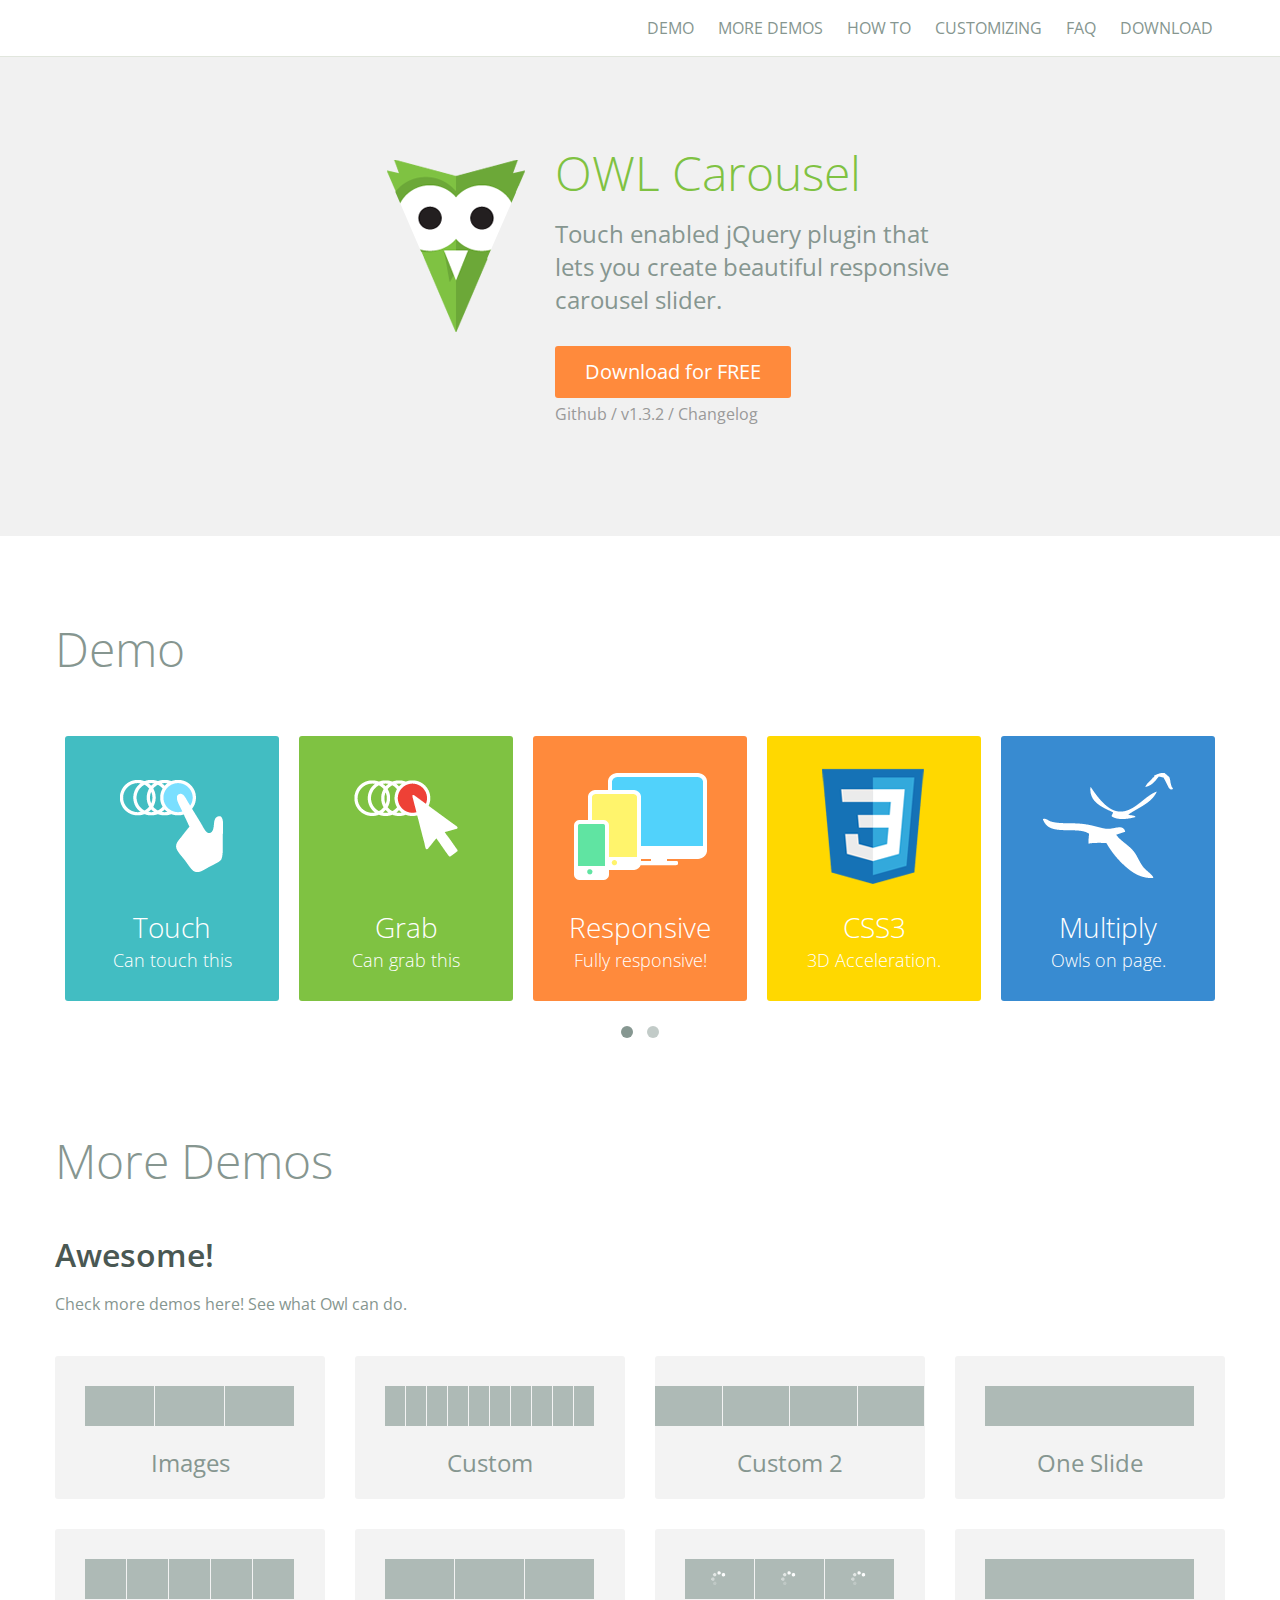
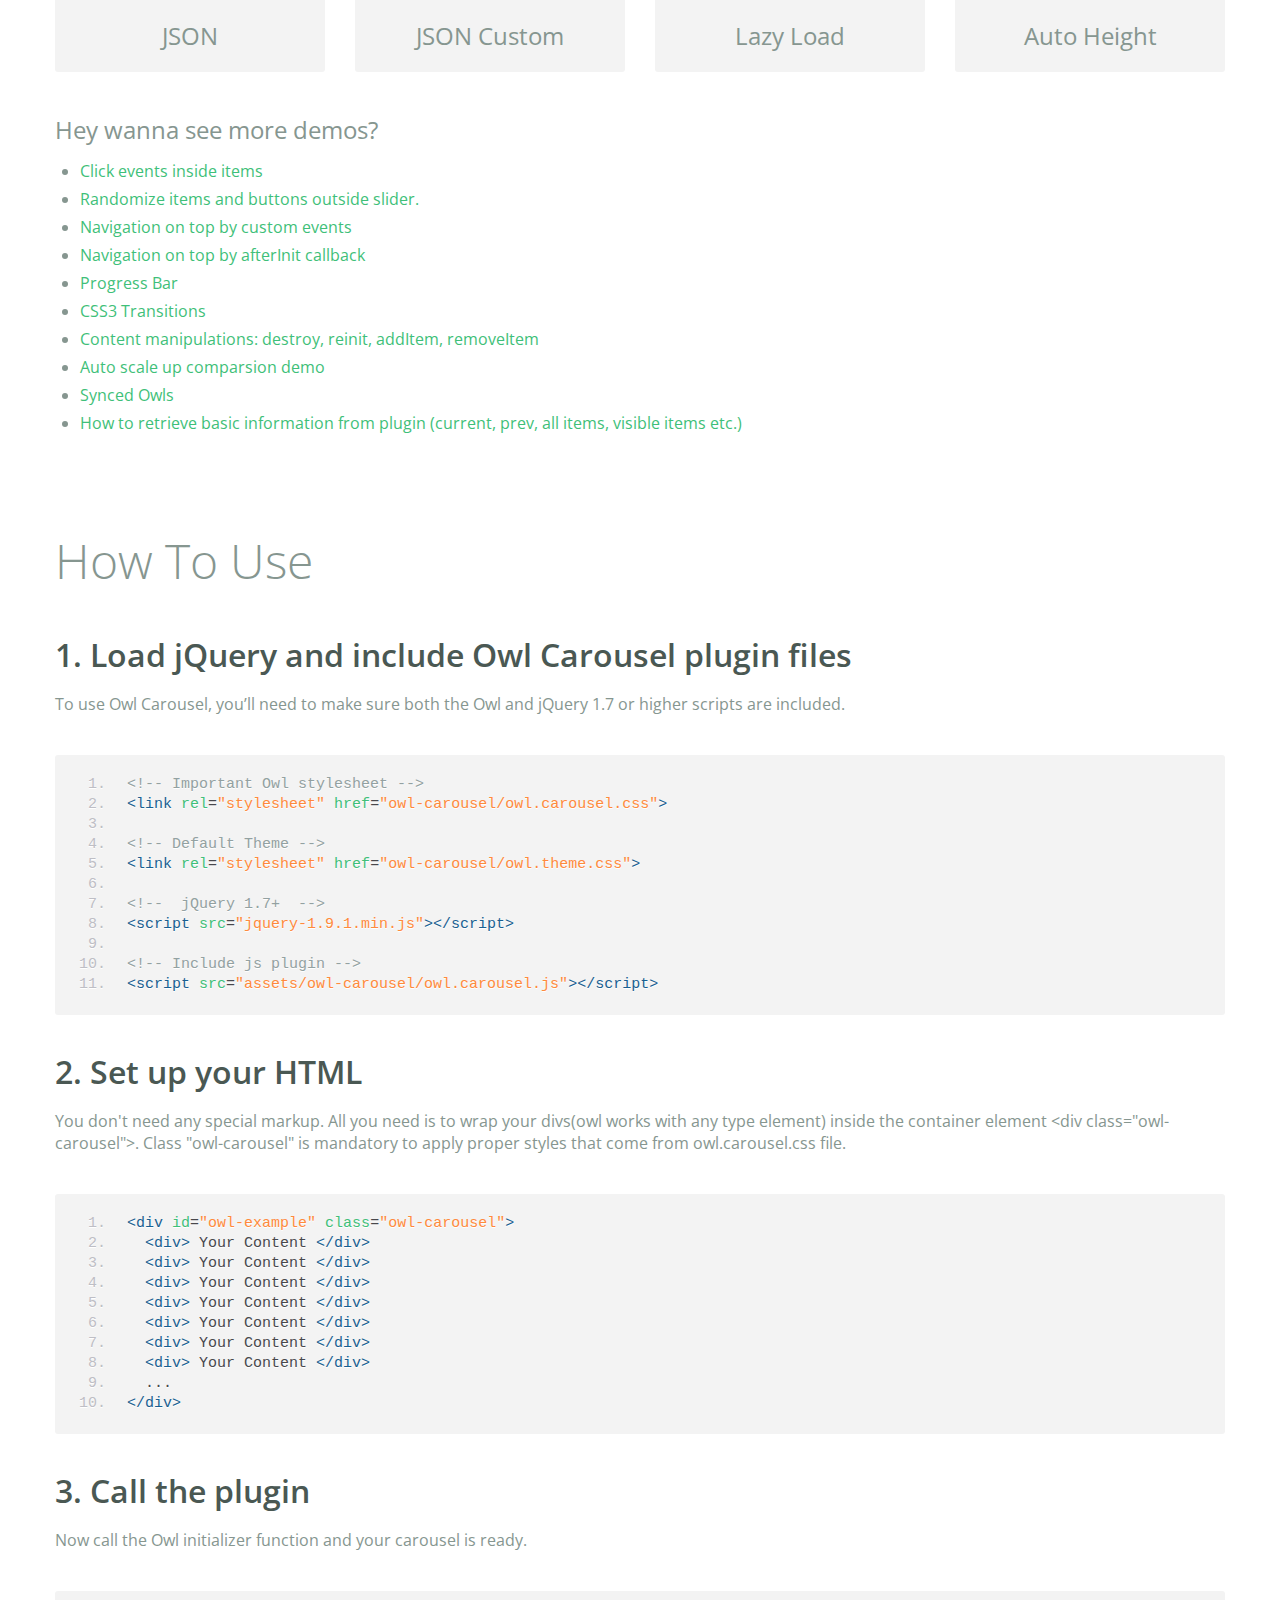
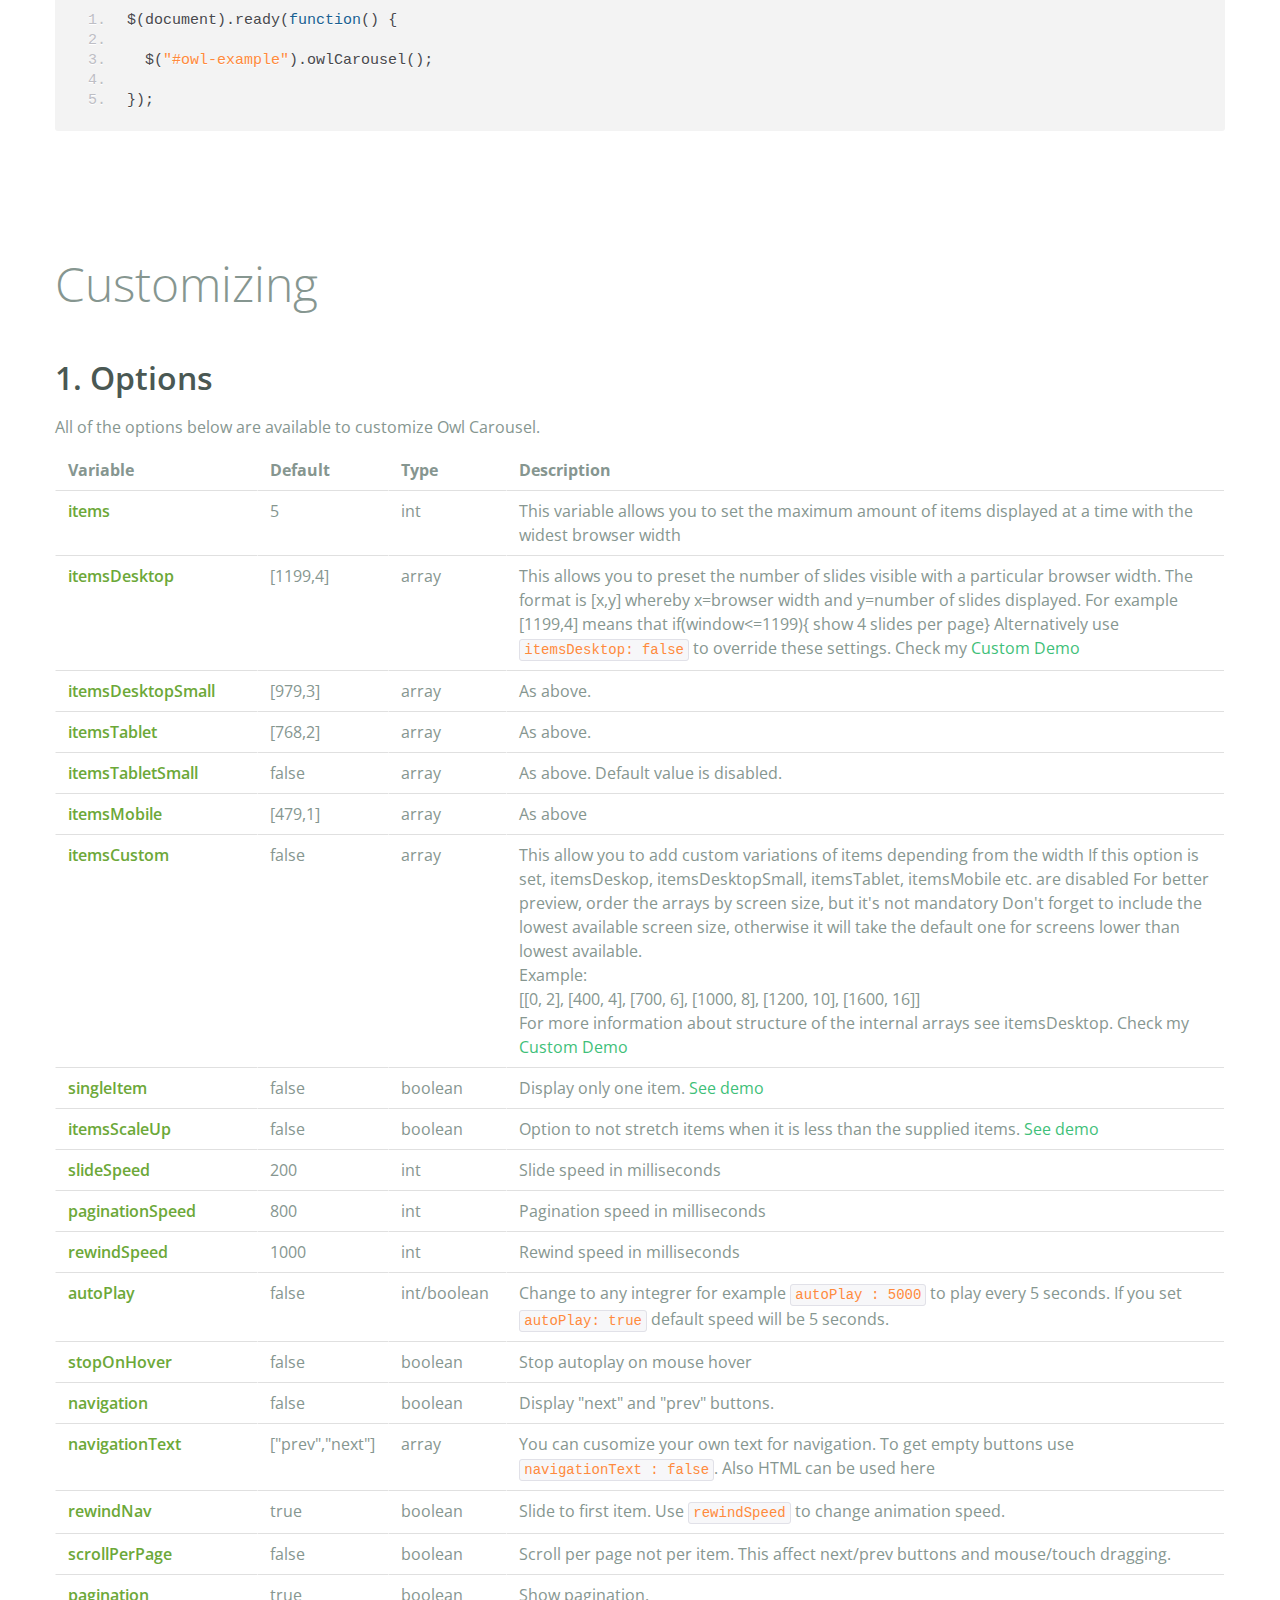
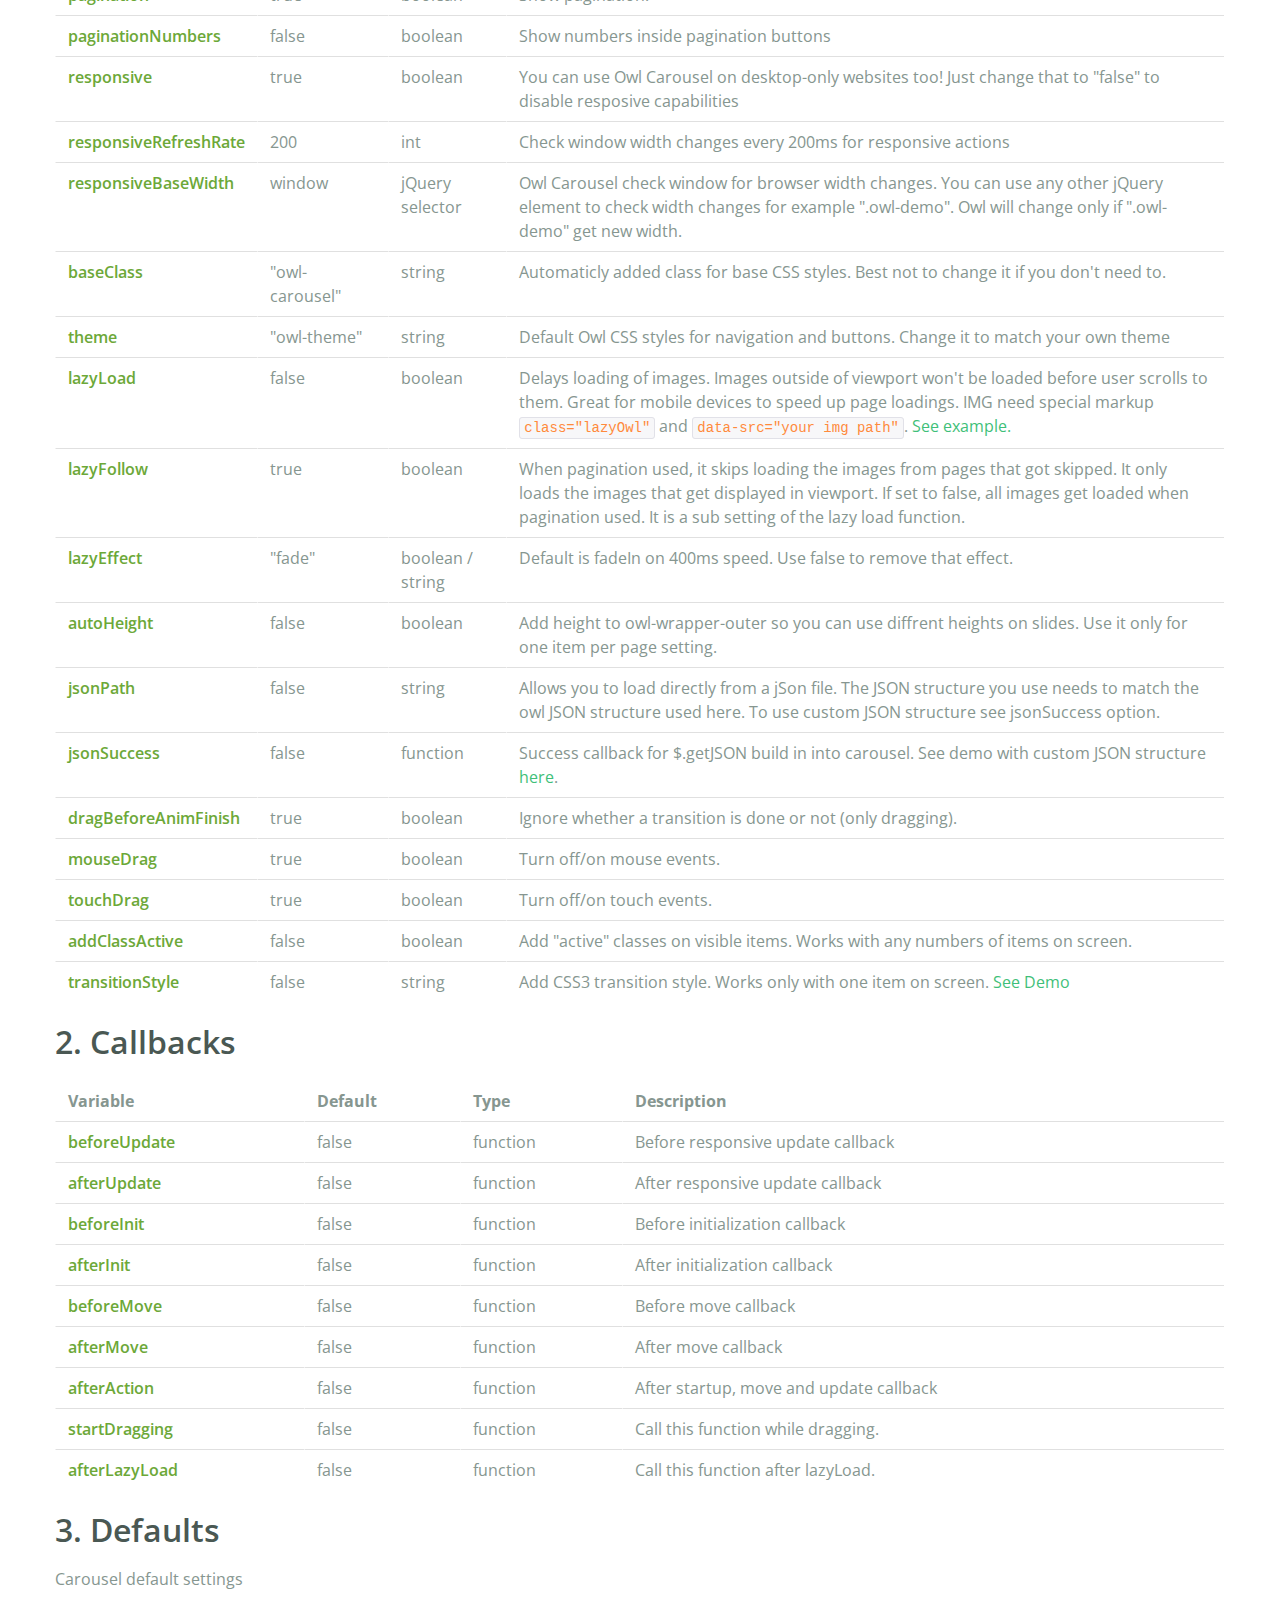
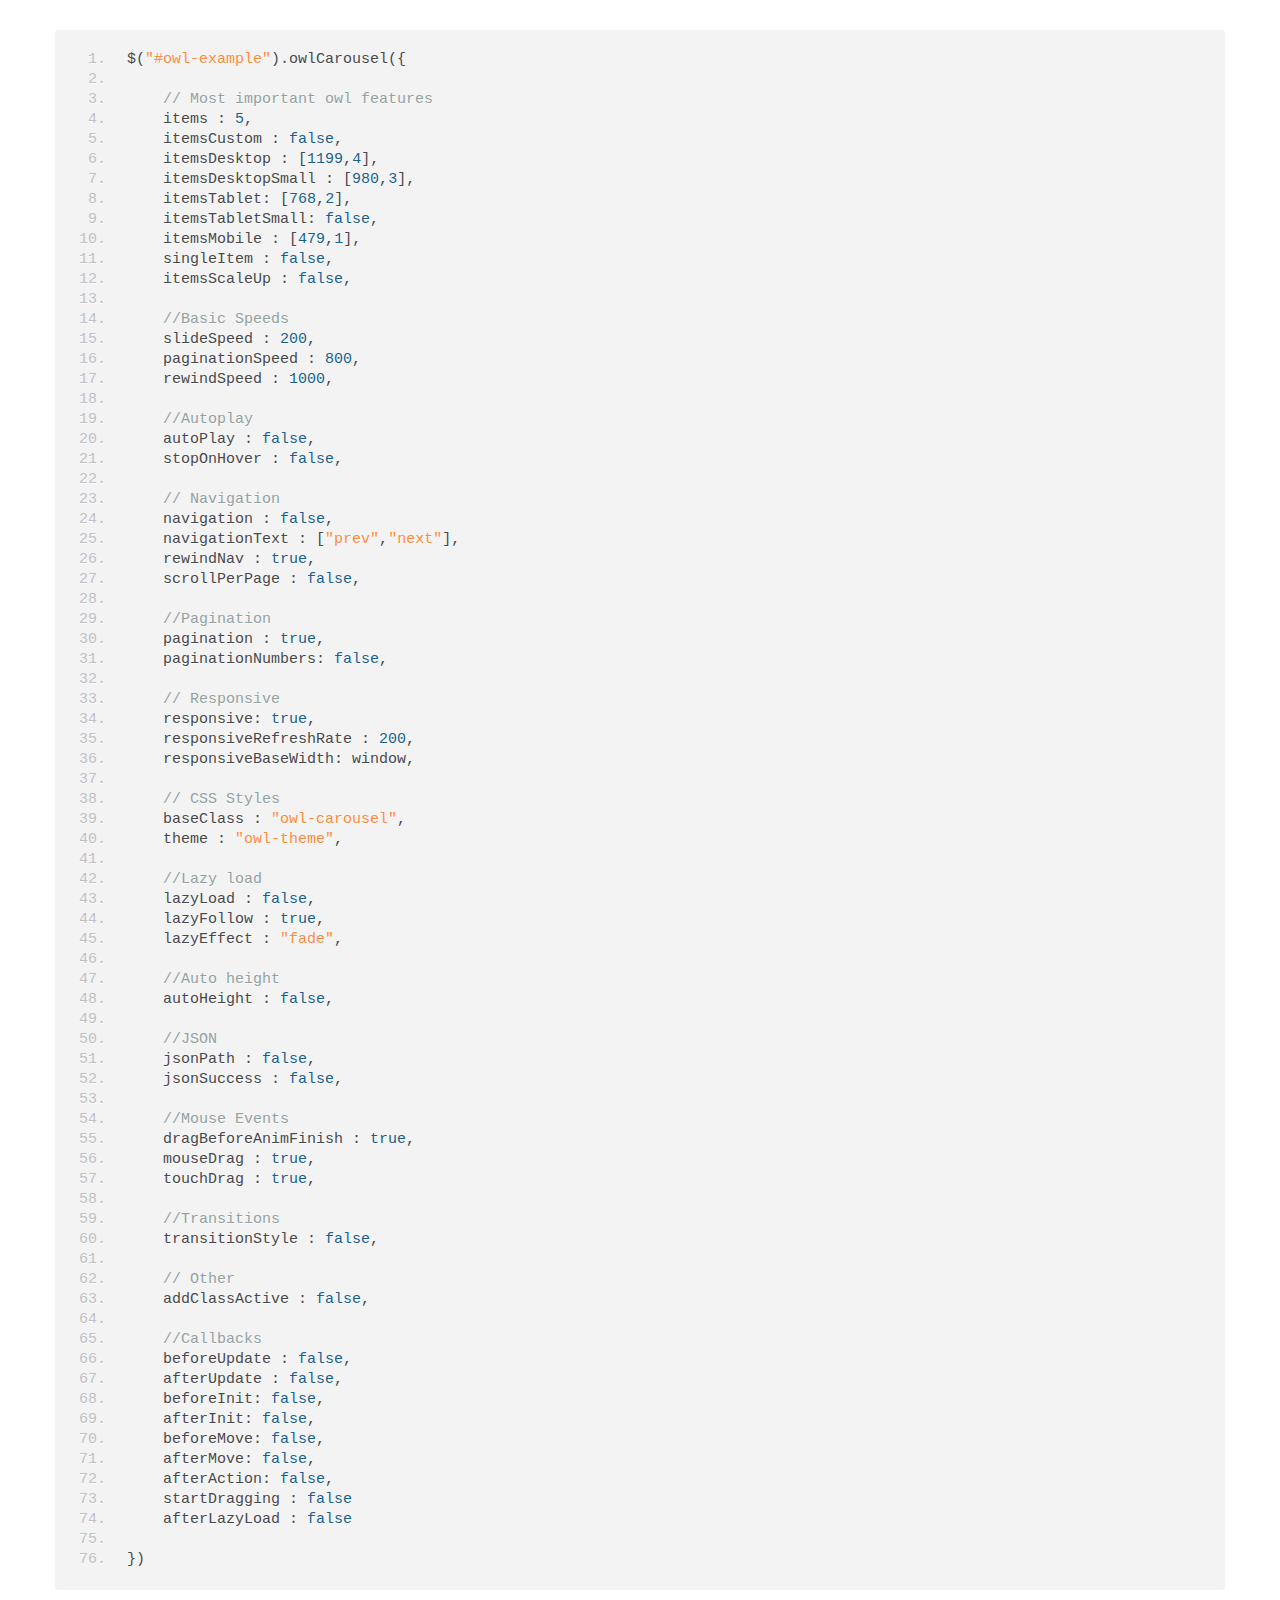
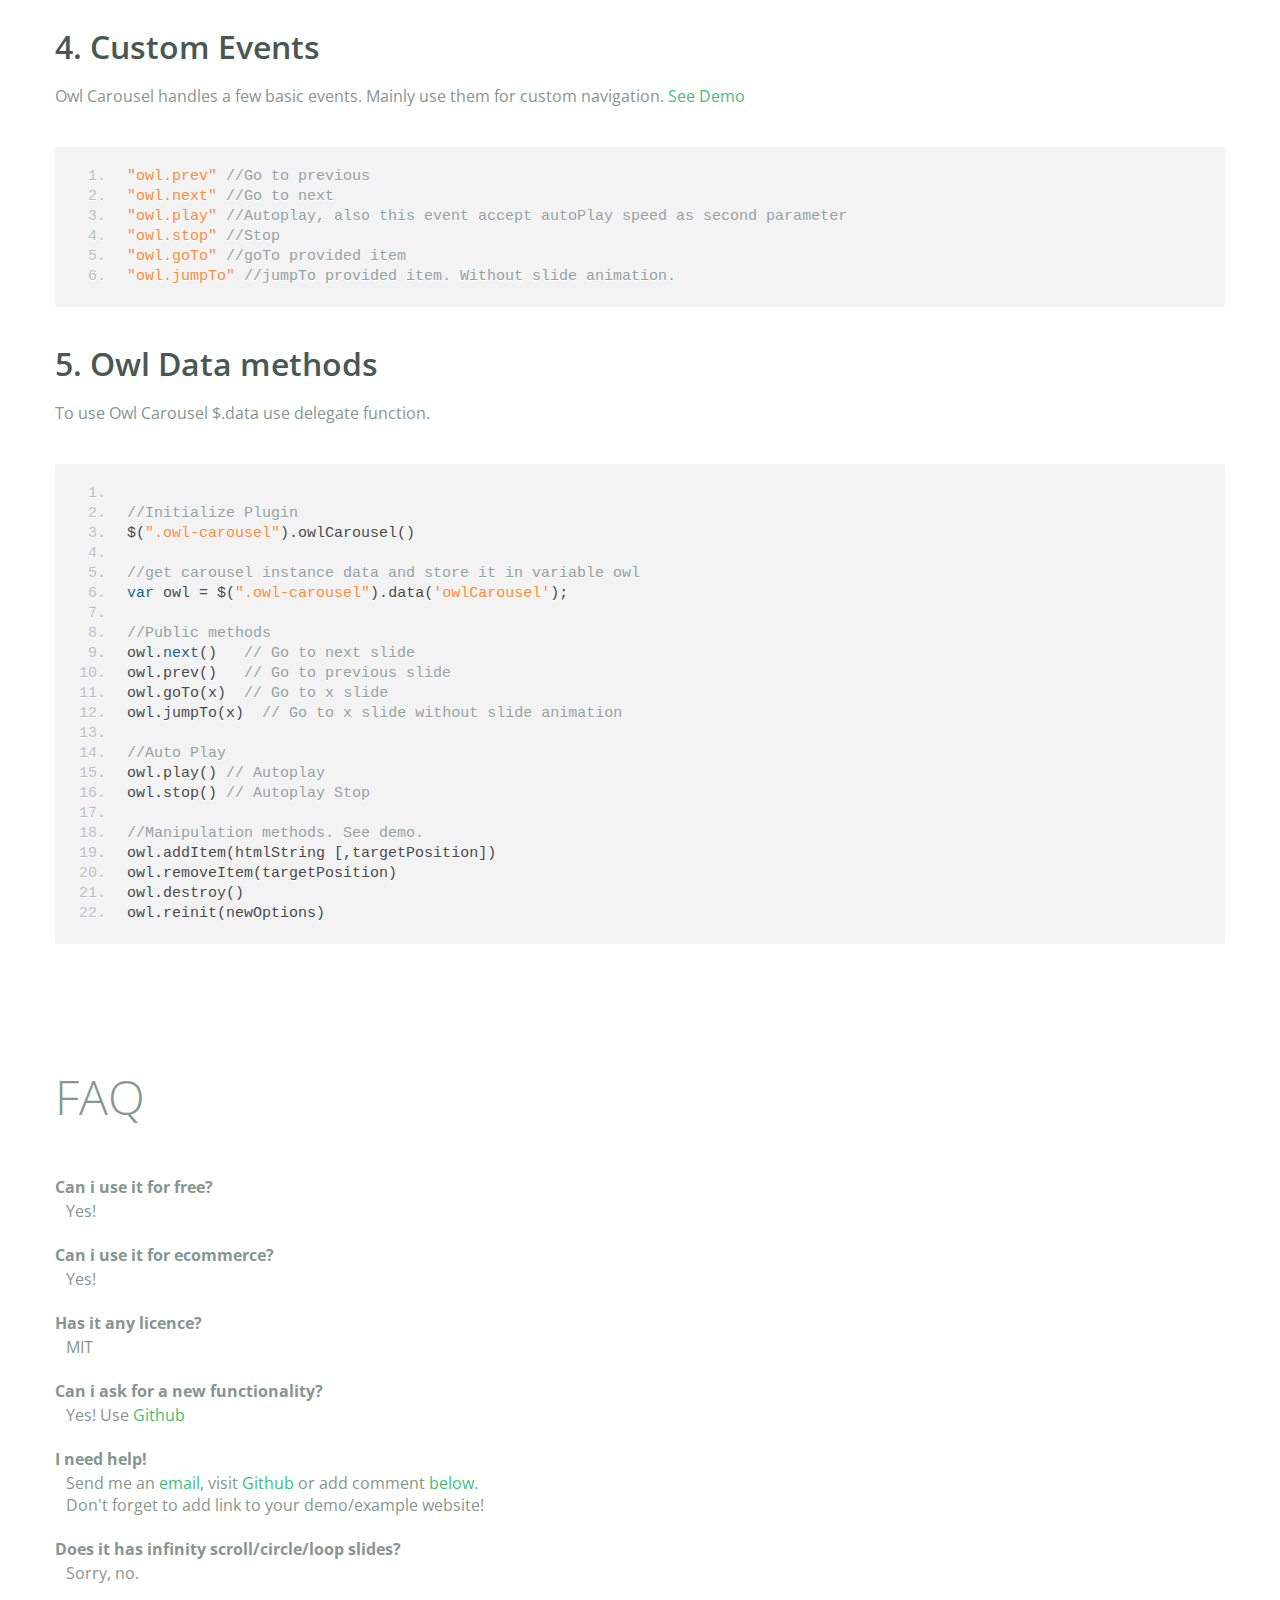
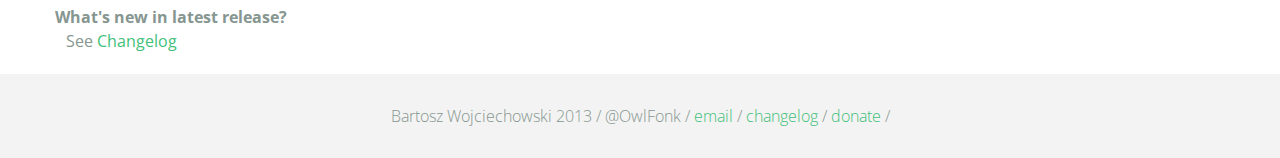
<file: bower_components/OwlCarousel/index.html>
<!DOCTYPE html>
<html lang="en">
  <head>
    <meta charset="utf-8">
    <title>Owl Carousel</title>
    <meta name="viewport" content="width=device-width, initial-scale=1.0">
    <meta name="description" content="jQuery Responsive Carousel - Owl Carusel">
    <meta name="author" content="Bartosz Wojciechowski">
    <meta name="keywords" content="HTML,CSS,JSON,JavaScript, jQuery, Responsive, Design, Owl, Carousel, Free">

    <link href='http://fonts.googleapis.com/css?family=Open+Sans:400italic,400,300,600,700' rel='stylesheet' type='text/css'>
    <link href="assets/css/bootstrapTheme.css" rel="stylesheet">
    <link href="assets/css/custom.css" rel="stylesheet">

    <!-- Owl Carousel Assets -->
    <link href="owl-carousel/owl.carousel.css" rel="stylesheet">
    <link href="owl-carousel/owl.theme.css" rel="stylesheet">

    <!-- Prettify -->
    <link href="assets/js/google-code-prettify/prettify.css" rel="stylesheet">

    <!-- Le fav and touch icons -->
    <link rel="apple-touch-icon-precomposed" sizes="144x144" href="assets/ico/apple-touch-icon-144-precomposed.png">
    <link rel="apple-touch-icon-precomposed" sizes="114x114" href="assets/ico/apple-touch-icon-114-precomposed.png">
      <link rel="apple-touch-icon-precomposed" sizes="72x72" href="assets/ico/apple-touch-icon-72-precomposed.png">
                    <link rel="apple-touch-icon-precomposed" href="assets/ico/apple-touch-icon-57-precomposed.png">
                                   <link rel="shortcut icon" href="assets/ico/favicon.png">
  </head>
  <body>
      <div id="top-nav" class="navbar navbar-fixed-top">
        <div class="navbar-inner">
          <div class="container">
            <button type="button" class="btn btn-navbar" data-toggle="collapse" data-target=".nav-collapse">
            <span class="icon-bar"></span>
            <span class="icon-bar"></span>
            <span class="icon-bar"></span>
          </button>
            <div class="nav-collapse collapse">
            <ul class="nav pull-right">
              <li><a href="#demo">Demo</a></li>
              <li><a href="#more-demos">More Demos</a></li>
              <li><a href="#how-to">How To</a></li>
              <li><a href="#customizing">Customizing</a></li>
              <li><a href="#faq">FAQ</a></li>
              <li><a href="owl.carousel.zip" class="download" data-spy="affix" data-offset-top="450">Download</a></li>
            </ul>
            </div>
          </div>
        </div>
      </div>

      <div id="header">
        <div class="container">
          <div class="row">
            <div class="span5">
                <img class="logo" src="assets/img/owl-logo.png" alt="Owl Logo">
              </div>
            <div class="span7">
              <h1>OWL Carousel </h1>
              <h3>Touch enabled jQuery plugin that lets you create beautiful responsive carousel slider.</h3>
              <a class="btn btn-success btn-large" href="owl.carousel.zip">Download for FREE</a>
              <p class="muted"><a class="muted" href="https://github.com/OwlFonk/OwlCarousel">Github</a> / v1.3.2 / <a class="muted" href="changelog.html">Changelog</a></p> 
            </div>
          </div>
        </div>
      </div>

      <div id="demo">
        <div class="container">
          <div class="row">
            <div class="span12">
              <h1>Demo</h1>
            </div>
          </div>

          <div class="row">
            <div class="span12">

              <div id="owl-example" class="owl-carousel">

                <div class="item darkCyan">
                  <img src="assets/img/demo-slides/touch.png" alt="Touch">
                    <h3>Touch</h3>
                    <h4>Can touch this</h4>
                </div>
                <div class="item forestGreen">
                  <img src="assets/img/demo-slides/grab.png" alt="Grab">
                    <h3>Grab</h3>
                    <h4>Can grab this</h4>
                </div>
                <div class="item orange">
                  <img src="assets/img/demo-slides/responsive.png" alt="Responsive">
                    <h3>Responsive</h3>
                    <h4>Fully responsive!</h4>
                </div>

                <div class="item yellow">
                  <img src="assets/img/demo-slides/css3.png" alt="CSS3">
                    <h3>CSS3</h3>
                    <h4>3D Acceleration.</h4>
                </div>

                <div class="item dodgerBlue">
                  <img src="assets/img/demo-slides/multi.png" alt="Multi">
                    <h3>Multiply</h3>
                    <h4>Owls on page.</h4>
                </div>

                <div class="item skyBlue">
                  <img src="assets/img/demo-slides/modern.png" alt="Modern Browsers">
                    <h3>Modern</h3>
                    <h4>Browsers Compatibility</h4>
                </div>

                <div class="item zombieGreen">
                  <img src="assets/img/demo-slides/zombie.png" alt="Zombie Browsers - old ones">
                    <h3>Zombie</h3>
                    <h4>Browsers Compatibility</h4>
                </div>

                <div class="item violet">
                  <img src="assets/img/demo-slides/controls.png" alt="Take Control">
                    <h3>Take Control</h3>
                    <h4>The way you like</h4>
                </div>

                <div class="item yellowLight">
                  <img src="assets/img/demo-slides/feather.png" alt="Light">
                    <h3>Light</h3>
                    <h4>As a feather</h4>
                </div>

                <div class="item steelGray">
                  <img src="assets/img/demo-slides/tons.png" alt="Tons of Opotions">
                    <h3>Tons</h3>
                    <h4>of options</h4>
                </div>

              </div>


            </div>
          </div>

        </div>
      </div>

    <div id="more-demos">
      <div class="container">

        <div class="row">
          <div class="span12">
            <h1>More Demos</h1>
            <h2>Awesome!</h2>
            <p>Check more demos here! See what Owl can do.</p>
          </div>
        </div>

        <div class="row demos-row">
          <div class="span3">
            <a href="demos/images.html" class="demo-box">
              <div class="demo-wrapper demo-images clearfix">
                <div class="demo-slide"><div class="bg"></div></div>
                <div class="demo-slide"><div class="bg"></div></div>
                <div class="demo-slide"><div class="bg"></div></div>
              </div>
              <h3>Images</h3>
            </a>
          </div>

          <div class="span3">
            <a href="demos/custom.html" class="demo-box">
              <div class="demo-wrapper demo-custom clearfix">
                <div class="demo-slide"><div class="bg"></div></div>
                <div class="demo-slide"><div class="bg"></div></div>
                <div class="demo-slide"><div class="bg"></div></div>
                <div class="demo-slide"><div class="bg"></div></div>
                <div class="demo-slide"><div class="bg"></div></div>
                <div class="demo-slide"><div class="bg"></div></div>
                <div class="demo-slide"><div class="bg"></div></div>
                <div class="demo-slide"><div class="bg"></div></div>
                <div class="demo-slide"><div class="bg"></div></div>
                <div class="demo-slide"><div class="bg"></div></div>
              </div>
              <h3>Custom</h3>
            </a>
          </div>

          <div class="span3">
            <a href="demos/itemsCustom.html" class="demo-box">
              <div class="demo-wrapper demo-full clearfix">
                <div class="demo-slide"><div class="bg"></div></div>
                <div class="demo-slide"><div class="bg"></div></div>
                <div class="demo-slide"><div class="bg"></div></div>
                <div class="demo-slide"><div class="bg"></div></div>
              </div>
              <h3>Custom 2</h3>
            </a>
          </div>

          <div class="span3">
            <a href="demos/one.html" class="demo-box">
              <div class="demo-wrapper demo-one clearfix">
                <div class="demo-slide"><div class="bg"></div></div>
              </div>
              <h3>One Slide</h3>
            </a>
          </div>

        </div>
        <div class="row demos-row">
          <div class="span3">
            <a href="demos/json.html" class="demo-box">
              <div class="demo-wrapper demo-Json clearfix">
                <div class="demo-slide"><div class="bg"></div></div>
                <div class="demo-slide"><div class="bg"></div></div>
                <div class="demo-slide"><div class="bg"></div></div>
                <div class="demo-slide"><div class="bg"></div></div>
                <div class="demo-slide"><div class="bg"></div></div>
              </div>
              <h3>JSON</h3>
            </a>
          </div>

          <div class="span3">
            <a href="demos/customJson.html" class="demo-box">
              <div class="demo-wrapper demo-Json-custom clearfix">
                <div class="demo-slide"><div class="bg"></div></div>
                <div class="demo-slide"><div class="bg"></div></div>
                <div class="demo-slide"><div class="bg"></div></div>
              </div>
              <h3>JSON Custom</h3>
            </a>
          </div>

          <div class="span3">
            <a href="demos/lazyLoad.html" class="demo-box">
              <div class="demo-wrapper demo-lazy clearfix">
                <div class="demo-slide"><div class="bg"></div></div>
                <div class="demo-slide"><div class="bg"></div></div>
                <div class="demo-slide"><div class="bg"></div></div>
              </div>
              <h3>Lazy Load</h3>
            </a>
          </div>

          <div class="span3">
            <a href="demos/autoHeight.html" class="demo-box">
              <div class="demo-wrapper demo-height clearfix">
                <div class="demo-slide"><div class="bg"></div></div>
              </div>
              <h3>Auto Height</h3>
            </a>
          </div>

          
        </div>

        <div class="row">
          <div class="span12">
            <h3>Hey wanna see more demos?</h3>
            <ul>
              <li>
                <a href="demos/click.html">Click events inside items</a>
              </li>
              <li>
                <a href="demos/randomOrder.html">Randomize items and buttons outside slider.</a>
              </li>
              <li>
                <a href="demos/navOnTop.html">Navigation on top by custom events</a>
              </li>
              <li>
                <a href="demos/navOnTop2.html">Navigation on top by afterInit callback</a>
              </li>
              <li>
                <a href="demos/progressBar.html">Progress Bar</a>
              </li>
              <li>
                <a href="demos/transitions.html">CSS3 Transitions</a>
              </li>
              <li>
                <a href="demos/manipulations.html">Content manipulations: destroy, reinit, addItem, removeItem</a>
              </li>
              <li>
                <a href="demos/scaleup.html">Auto scale up comparsion demo</a>
              </li>
              <li>
                <a href="demos/sync.html">Synced Owls</a>
              </li>
              <li>
                <a href="demos/owlStatus.html">How to retrieve basic information from plugin (current, prev, all items, visible items etc.)</a>
              </li>
            </ul>
            
          </div>
        </div>


      </div>
    </div>

    <div id="how-to">
      <div class="container">
        <div class="row">
          <div class="span12">
            <h1>How To Use</h1>
            <h2>1. Load jQuery and include Owl Carousel plugin files</h2>
            <p>To use Owl Carousel, you’ll need to make sure both the Owl and jQuery 1.7 or higher scripts are included.</p>
<pre class="pre-show prettyprint linenums">
&lt;!-- Important Owl stylesheet --&gt;
&lt;link rel="stylesheet" href="owl-carousel/owl.carousel.css"&gt;

&lt;!-- Default Theme --&gt;
&lt;link rel="stylesheet" href="owl-carousel/owl.theme.css"&gt;

&lt;!--  jQuery 1.7+  --&gt;
&lt;script src="jquery-1.9.1.min.js"&gt;&lt;/script&gt;

&lt;!-- Include js plugin --&gt;
&lt;script src="assets/owl-carousel/owl.carousel.js"&gt;&lt;/script&gt;
</pre>
          <h2>2. Set up your HTML</h2>
          <p>You don't need any special markup. All you need is to wrap your divs(owl works with any type element) inside the container element &lt;div class="owl-carousel"&gt;. Class "owl-carousel" is mandatory to apply proper styles that come from owl.carousel.css file.</p>
<pre class="pre-show prettyprint linenums">
&lt;div id="owl-example" class="owl-carousel"&gt;
  &lt;div&gt; Your Content &lt;/div&gt;
  &lt;div&gt; Your Content &lt;/div&gt;
  &lt;div&gt; Your Content &lt;/div&gt;
  &lt;div&gt; Your Content &lt;/div&gt;
  &lt;div&gt; Your Content &lt;/div&gt;
  &lt;div&gt; Your Content &lt;/div&gt;
  &lt;div&gt; Your Content &lt;/div&gt;
  ...
&lt;/div>
</pre>    
          <h2>3. Call the plugin</h2>
          <p>Now call the Owl initializer function and your carousel is ready.</p>
<pre class="pre-show prettyprint linenums">
$(document).ready(function() {

  $("#owl-example").owlCarousel();

});
</pre>  
          </div>
        </div>
      </div>
    </div>


    <div id="customizing">
      <div class="container">
        <div class="row">
          <div class="span12">
            <h1>Customizing</h1>
            <h2>1. Options</h2>
            <p>All of the options below are available to customize Owl Carousel.</p> 
            <table class="table hp-table table-bordered table-striped">
              <thead>
                <tr>
                  <th>Variable</th>
                  <th>Default</th>
                  <th>Type</th>
                  <th>Description</th>
                </tr>
              </thead>
              <tbody>
                <tr>
                  <td><span class="text-emp">items</span></td>
                  <td>5</td>
                  <td>int</td>
                  <td>This variable allows you to set the maximum amount of items displayed at a time with the widest browser width</td>
                </tr>
                 <tr>
                  <td><span class="text-emp">itemsDesktop</span></td>
                  <td>[1199,4]</td>
                  <td>array</td>
                  <td>This allows you to preset the number of slides visible with a particular browser width. The format is [x,y] whereby x=browser width and y=number of slides displayed. For example [1199,4] means that if(window&lt;=1199){ show 4 slides per page}
                    Alternatively use <code>itemsDesktop: false</code> to override these settings. Check my <a href="demos/custom.html">Custom Demo</a></td>
                </tr>
                <tr>
                  <td><span class="text-emp">itemsDesktopSmall</span></td>
                  <td>[979,3]</td>
                  <td>array</td>
                  <td>As above.</td>
                </tr>
                <tr>
                  <td><span class="text-emp">itemsTablet</span></td>
                  <td>[768,2]</td>
                  <td>array</td>
                  <td>As above.</td>
                </tr>
                <tr>
                  <td><span class="text-emp">itemsTabletSmall</span></td>
                  <td>false</td>
                  <td>array</td>
                  <td>As above. Default value is disabled.</td>
                </tr>
                <tr>
                  <td><span class="text-emp">itemsMobile</span></td>
                  <td>[479,1]</td>
                  <td>array</td>
                  <td>As above</td>
                </tr>
                <tr>
                  <td><span class="text-emp">itemsCustom</span></td>
                  <td>false</td>
                  <td>array</td>
                  <td>
                    This allow you to add custom variations of items depending from the width
                    If this option is set, itemsDeskop, itemsDesktopSmall, itemsTablet, itemsMobile etc. are disabled
                    For better preview, order the arrays by screen size, but it's not mandatory
                    Don't forget to include the lowest available screen size, otherwise it will take the default one for screens lower than lowest available.
                    <br />Example:<br /> [[0, 2], [400, 4], [700, 6], [1000, 8], [1200, 10], [1600, 16]]<br />
                    For more information about structure of the internal arrays see itemsDesktop. Check my <a href="demos/custom.html">Custom Demo</a></td>
                </tr>
                <tr>
                  <td><span class="text-emp">singleItem</span></td>
                  <td>false</td>
                  <td>boolean</td>
                  <td>Display only one item. <a href="demos/one.html">See demo</a></td>
                </tr>
                <tr>
                  <td><span class="text-emp">itemsScaleUp</span></td>
                  <td>false</td>
                  <td>boolean</td>
                  <td>Option to not stretch items when it is less than the supplied items. <a href="demos/scaleup.html">See demo</a></td>
                </tr>
                <tr>
                  <td><span class="text-emp">slideSpeed</span></td>
                  <td>200</td>
                  <td>int</td>
                  <td>Slide speed in milliseconds</td>
                </tr>
                <tr>
                  <td><span class="text-emp">paginationSpeed</span></td>
                  <td>800</td>
                  <td>int</td>
                  <td>Pagination speed in milliseconds</td>
                </tr>
                <tr>
                  <td><span class="text-emp">rewindSpeed</span></td>
                  <td>1000</td>
                  <td>int</td>
                  <td>Rewind speed in milliseconds</td>
                </tr>
                <tr>
                  <td><span class="text-emp">autoPlay</span></td>
                  <td>false</td>
                  <td>int/boolean</td>
                  <td>Change to any integrer for example <code>autoPlay : 5000</code> to play every 5 seconds. If you set <code>autoPlay: true</code> default speed will be 5 seconds.</td>
                </tr>
                <tr>
                <tr>
                  <td><span class="text-emp">stopOnHover</span></td>
                  <td>false</td>
                  <td>boolean</td>
                  <td>Stop autoplay on mouse hover</td>
                </tr>
                <tr>
                <tr>
                  <td><span class="text-emp">navigation</span></td>
                  <td>false</td>
                  <td>boolean</td>
                  <td>Display "next" and "prev" buttons.</td>
                </tr>
                <tr>
                  <td><span class="text-emp">navigationText</span></td>
                  <td>["prev","next"]</td>
                  <td>array</td>
                  <td>You can cusomize your own text for navigation. To get empty buttons use <code>navigationText : false</code>. Also HTML can be used here</td>
                </tr>
                <tr>
                  <td><span class="text-emp">rewindNav</span></td>
                  <td>true</td>
                  <td>boolean</td>
                  <td>Slide to first item. Use <code>rewindSpeed</code> to change animation speed. </td>
                </tr>
                <tr>
                  <td><span class="text-emp">scrollPerPage</span></td>
                  <td>false</td>
                  <td>boolean</td>
                  <td>Scroll per page not per item. This affect next/prev buttons and mouse/touch dragging.</td>
                </tr>
                <tr>
                  <td><span class="text-emp">pagination</span></td>
                  <td>true</td>
                  <td>boolean</td>
                  <td>Show pagination.</td>
                </tr>
                <tr>
                  <td><span class="text-emp">paginationNumbers</span></td>
                  <td>false</td>
                  <td>boolean</td>
                  <td>Show numbers inside pagination buttons</td>
                </tr>
                <tr>
                  <td><span class="text-emp">responsive</span></td>
                  <td>true</td>
                  <td>boolean</td>
                  <td>You can use Owl Carousel on desktop-only websites too! Just change that to "false" to disable resposive capabilities</td>
                </tr>
                <tr>
                  <td><span class="text-emp">responsiveRefreshRate</span></td>
                  <td>200</td>
                  <td>int</td>
                  <td>Check window width changes every 200ms for responsive actions</td>
                </tr>
                <tr>
                  <td><span class="text-emp">responsiveBaseWidth</span></td>
                  <td>window</td>
                  <td>jQuery selector</td>
                  <td>Owl Carousel check window for browser width changes. You can use any other jQuery element to check width changes for example ".owl-demo". Owl will change only if ".owl-demo" get new width.</td>
                </tr>
                <tr>
                  <td><span class="text-emp">baseClass</span></td>
                  <td>"owl-carousel"</td>
                  <td>string</td>
                  <td>Automaticly added class for base CSS styles. Best not to change it if you don't need to.</td>
                </tr>
                <tr>
                  <td><span class="text-emp">theme</span></td>
                  <td>"owl-theme"</td>
                  <td>string</td>
                  <td>Default Owl CSS styles for navigation and buttons. Change it to match your own theme</td>
                </tr>
                <tr>
                  <td><span class="text-emp">lazyLoad</span></td>
                  <td>false</td>
                  <td>boolean</td>
                  <td>Delays loading of images. Images outside of viewport won't be loaded before user scrolls to them. Great for mobile devices to speed up page loadings. IMG need special markup <code>class="lazyOwl"</code> and <code>data-src="your img path"</code>. <a href="demos/lazyLoad.html">See example.</a></td>
                </tr>
                <tr>
                  <td><span class="text-emp">lazyFollow</span></td>
                  <td>true</td>
                  <td>boolean</td>
                  <td>When pagination used, it skips loading the images from pages that got skipped. It only loads the images that get displayed in viewport. If set to false, all images get loaded when pagination used. It is a sub setting of the lazy load function.</td>
                </tr>
                <tr>
                  <td><span class="text-emp">lazyEffect</span></td>
                  <td>"fade"</td>
                  <td>boolean / string</td>
                  <td>Default is fadeIn on 400ms speed. Use false to remove that effect.</td>
                </tr>
                <tr>
                  <td><span class="text-emp">autoHeight</span></td>
                  <td>false</td>
                  <td>boolean</td>
                  <td>Add height to owl-wrapper-outer so you can use diffrent heights on slides. Use it only for one item per page setting.</td>
                </tr>
                <tr>
                  <td><span class="text-emp">jsonPath</span></td>
                  <td>false</td>
                  <td>string</td>
                  <td>Allows you to load directly from a jSon file. The JSON structure you use needs to match the owl JSON structure used here. To use custom JSON structure see jsonSuccess option.</td>
                </tr>
                <tr>
                  <td><span class="text-emp">jsonSuccess</span></td>
                  <td>false</td>
                  <td>function</td>
                  <td>Success callback for $.getJSON build in into carousel. See demo with custom JSON structure <a href="demos/customJson.html">here</a>. </td>
                </tr>
                <tr>
                  <td><span class="text-emp">dragBeforeAnimFinish</span></td>
                  <td>true</td>
                  <td>boolean</td>
                  <td>Ignore whether a transition is done or not (only dragging).</td>
                </tr>
                <tr>
                  <td><span class="text-emp">mouseDrag</span></td>
                  <td>true</td>
                  <td>boolean</td>
                  <td>Turn off/on mouse events.</td>
                </tr>
                <tr>
                  <td><span class="text-emp">touchDrag</span></td>
                  <td>true</td>
                  <td>boolean</td>
                  <td>Turn off/on touch events.</td>
                </tr>
                <tr>
                  <td><span class="text-emp">addClassActive</span></td>
                  <td>false</td>
                  <td>boolean</td>
                  <td>Add "active" classes on visible items. Works with any numbers of items on screen.</td>
                </tr>
                <tr>
                  <td><span class="text-emp">transitionStyle</span></td>
                  <td>false</td>
                  <td>string</td>
                  <td>Add CSS3 transition style. Works only with one item on screen. <a href="demos/transitions.html">See Demo</a></td>
                </tr>
              </tbody>
            </table>
            <h2>2. Callbacks</h2>
            <table class="table hp-table table-bordered table-striped">
              <thead>
                <tr>
                  <th>Variable</th>
                  <th>Default</th>
                  <th>Type</th>
                  <th>Description</th>
                </tr>
              </thead>
              <tbody>
                <tr>
                  <td><span class="text-emp">beforeUpdate</span></td>
                  <td>false</td>
                  <td>function</td>
                  <td>Before responsive update callback</td>
                </tr>
                <tr>
                  <td><span class="text-emp">afterUpdate</span></td>
                  <td>false</td>
                  <td>function</td>
                  <td>After responsive update callback</td>
                </tr>
                <tr>
                  <td><span class="text-emp">beforeInit</span></td>
                  <td>false</td>
                  <td>function</td>
                  <td>Before initialization callback</td>
                </tr>
                <tr>
                  <td><span class="text-emp">afterInit</span></td>
                  <td>false</td>
                  <td>function</td>
                  <td>After initialization callback</td>
                </tr>
                <tr>
                  <td><span class="text-emp">beforeMove</span></td>
                  <td>false</td>
                  <td>function</td>
                  <td>Before move callback</td>
                </tr>
                <tr>
                  <td><span class="text-emp">afterMove</span></td>
                  <td>false</td>
                  <td>function</td>
                  <td>After move callback</td>
                </tr>
                <tr>
                  <td><span class="text-emp">afterAction</span></td>
                  <td>false</td>
                  <td>function</td>
                  <td>After startup, move and update callback</td>
                </tr>
                <tr>
                  <td><span class="text-emp">startDragging</span></td>
                  <td>false</td>
                  <td>function</td>
                  <td>Call this function while dragging.</td>
                </tr>
                <tr>
                  <td><span class="text-emp">afterLazyLoad</span></td>
                  <td>false</td>
                  <td>function</td>
                  <td>Call this function after lazyLoad.</td>
                </tr>
              </tbody>
            </table>

              <h2>3. Defaults</h2>
              <p>Carousel default settings</p>
<pre class="pre-show prettyprint linenums">
$("#owl-example").owlCarousel({

    // Most important owl features
    items : 5,
    itemsCustom : false,
    itemsDesktop : [1199,4],
    itemsDesktopSmall : [980,3],
    itemsTablet: [768,2],
    itemsTabletSmall: false,
    itemsMobile : [479,1],
    singleItem : false,
    itemsScaleUp : false,

    //Basic Speeds
    slideSpeed : 200,
    paginationSpeed : 800,
    rewindSpeed : 1000,

    //Autoplay
    autoPlay : false,
    stopOnHover : false,

    // Navigation
    navigation : false,
    navigationText : ["prev","next"],
    rewindNav : true,
    scrollPerPage : false,

    //Pagination
    pagination : true,
    paginationNumbers: false,

    // Responsive 
    responsive: true,
    responsiveRefreshRate : 200,
    responsiveBaseWidth: window,

    // CSS Styles
    baseClass : "owl-carousel",
    theme : "owl-theme",

    //Lazy load
    lazyLoad : false,
    lazyFollow : true,
    lazyEffect : "fade",

    //Auto height
    autoHeight : false,

    //JSON 
    jsonPath : false, 
    jsonSuccess : false,

    //Mouse Events
    dragBeforeAnimFinish : true,
    mouseDrag : true,
    touchDrag : true,

    //Transitions
    transitionStyle : false,

    // Other
    addClassActive : false,

    //Callbacks
    beforeUpdate : false,
    afterUpdate : false,
    beforeInit: false, 
    afterInit: false, 
    beforeMove: false, 
    afterMove: false,
    afterAction: false,
    startDragging : false
    afterLazyLoad : false

})
</pre>
              <h2>4. Custom Events</h2>
              <p>Owl Carousel handles a few basic events. Mainly use them for custom navigation. <a href="demos/custom.html">See Demo</a></p>

<pre class="pre-show prettyprint linenums">
"owl.prev" //Go to previous
"owl.next" //Go to next
"owl.play" //Autoplay, also this event accept autoPlay speed as second parameter
"owl.stop" //Stop
"owl.goTo" //goTo provided item
"owl.jumpTo" //jumpTo provided item. Without slide animation.
</pre>

              <h2>5. Owl Data methods</h2>
              <p>To use Owl Carousel $.data use delegate function.</p>
              
<pre class="pre-show prettyprint linenums">

//Initialize Plugin
$(".owl-carousel").owlCarousel()

//get carousel instance data and store it in variable owl
var owl = $(".owl-carousel").data('owlCarousel');

//Public methods
owl.next()   // Go to next slide
owl.prev()   // Go to previous slide
owl.goTo(x)  // Go to x slide
owl.jumpTo(x)  // Go to x slide without slide animation

//Auto Play
owl.play() // Autoplay
owl.stop() // Autoplay Stop

//Manipulation methods. <a href="demos/manipulations.html">See demo.</a>
owl.addItem(htmlString [,targetPosition])
owl.removeItem(targetPosition)
owl.destroy()
owl.reinit(newOptions)
</pre>
          </div>
        </div>
      </div>
    </div>

    <div id="faq" class="container">
      <div class="row">
        <div class="span12">
          <h1>FAQ</h1>
          <dl>
            <dt>Can i use it for free?</dt>
            <dd>Yes!</dd>
            <dt>Can i use it for ecommerce?</dt>
            <dd>Yes!</dd>
            <dt>Has it any licence?</dt>
            <dd>MIT</dd>
            <dt>Can i ask for a new functionality?</dt>
            <dd>Yes! Use <a href="https://github.com/OwlFonk/OwlCarousel">Github</a></dd>
            <dt>I need help!</dt>
            <dd>Send me an <a href="mailto:owl@owlgraphic.com?subject=Hey Owl! I need help">email</a>, visit <a href="https://github.com/OwlFonk/OwlCarousel">Github</a> or add comment <a href="#disqus">below.</a><br>Don't forget to add link to your demo/example website!</dd>
            <dt>Does it has infinity scroll/circle/loop slides?</dt>
            <dd>Sorry, no.</dd>
            <dt>What's new in latest release?</dt>
            <dd>See <a href="changelog.html">Changelog</a></dd>
          </dl>
        </div>
      </div>
    </div>

    <div class="container disqus">
        <div class="row">
          <div class="span12">
            <h1>Disqus</h1>

    <div id="disqus_thread"></div>
    <noscript>Please enable JavaScript to view the <a href="http://disqus.com/?ref_noscript">comments powered by Disqus.</a></noscript>
    <a href="http://disqus.com" class="dsq-brlink">comments powered by <span class="logo-disqus">Disqus</span></a>
      </div>
    </div>
  </div>

    <div id="footer">
      <div class="container">
        <div class="row">
          <div class="span12">
            <h5>Bartosz Wojciechowski 2013 / @OwlFonk / 
            <a href="mailto:owl@owlgraphic.com?subject=Hey Owl!">email</a> / 
            <a href="changelog.html">changelog</a> /
            <a href="https://www.paypal.com/cgi-bin/webscr?cmd=_s-xclick&hosted_button_id=EFSGXZS7V2U9N">donate</a> / 
            <a href="https://twitter.com/share" class="twitter-share-button" data-url="http://owlgraphic.com/owlcarousel/" data-text="Awesome jQuery Owl Carousel Responsive Plugin" data-via="OwlFonk" data-count="none" data-hashtags="owlcarousel"></a>
            <script>
            var owldomain = window.location.hostname.indexOf("owlgraphic");
            if(owldomain !== -1){
              !function(d,s,id){var js,fjs=d.getElementsByTagName(s)[0],p=/^http:/.test(d.location)?'http':'https';if(!d.getElementById(id)){js=d.createElement(s);js.id=id;js.src=p+'://platform.twitter.com/widgets.js';fjs.parentNode.insertBefore(js,fjs);}}(document, 'script', 'twitter-wjs');
            }
            </script>
            </h5>
          </div>
        </div>
      </div>
    </div>


    <script src="assets/js/jquery-1.9.1.min.js"></script>
    <script src="owl-carousel/owl.carousel.min.js"></script>

    <!-- Frontpage Demo -->
    <script>

    $(document).ready(function($) {
      $("#owl-example").owlCarousel();
    });


    $("body").data("page", "frontpage");

    </script>
    <script src="assets/js/bootstrap-collapse.js"></script>
    <script src="assets/js/bootstrap-transition.js"></script>

    <script src="assets/js/google-code-prettify/prettify.js"></script>
	  <script src="assets/js/application.js"></script>

    <script type="text/javascript">
    jQuery(function($){
      var disqus_loaded = false;
      var top = $("#faq").offset().top; 
      var owldomain = window.location.hostname.indexOf("owlgraphic");
      var comments = window.location.href.indexOf("comment");

      if(owldomain !== -1){
        function check(){
          if ( (!disqus_loaded && $(window).scrollTop() + $(window).height() > top) || (comments !== -1) ){
            $(window).off( "scroll" )
            disqus_loaded = true;
            /* * * CONFIGURATION VARIABLES: EDIT BEFORE PASTING INTO YOUR WEBPAGE * * */
            var disqus_shortname = 'owlcarousel'; // required: replace example with your forum shortname
            var disqus_identifier = 'OWL Carousel';
            //var disqus_url = 'http://owlgraphic.com/owlcarousel/';
            /* * * DON'T EDIT BELOW THIS LINE * * */
            (function() {
                var dsq = document.createElement('script'); dsq.type = 'text/javascript'; dsq.async = true;
                dsq.src = '//' + disqus_shortname + '.disqus.com/embed.js';
                (document.getElementsByTagName('head')[0] || document.getElementsByTagName('body')[0]).appendChild(dsq);
            })();
          }
        }
        $(window).on( "scroll", check )
        check();
      } else {
        $('.disqus').hide();
      }
    });
    </script>

    <script>
    var owldomain = window.location.hostname.indexOf("owlgraphic");
    if(owldomain !== -1){
      (function(i,s,o,g,r,a,m){i['GoogleAnalyticsObject']=r;i[r]=i[r]||function(){
      (i[r].q=i[r].q||[]).push(arguments)},i[r].l=1*new Date();a=s.createElement(o),
      m=s.getElementsByTagName(o)[0];a.async=1;a.src=g;m.parentNode.insertBefore(a,m)
      })(window,document,'script','//www.google-analytics.com/analytics.js','ga');

      ga('create', 'UA-41541058-1', 'owlgraphic.com');
      ga('send', 'pageview');
    }
    </script>

  </body>
</html>
</file>
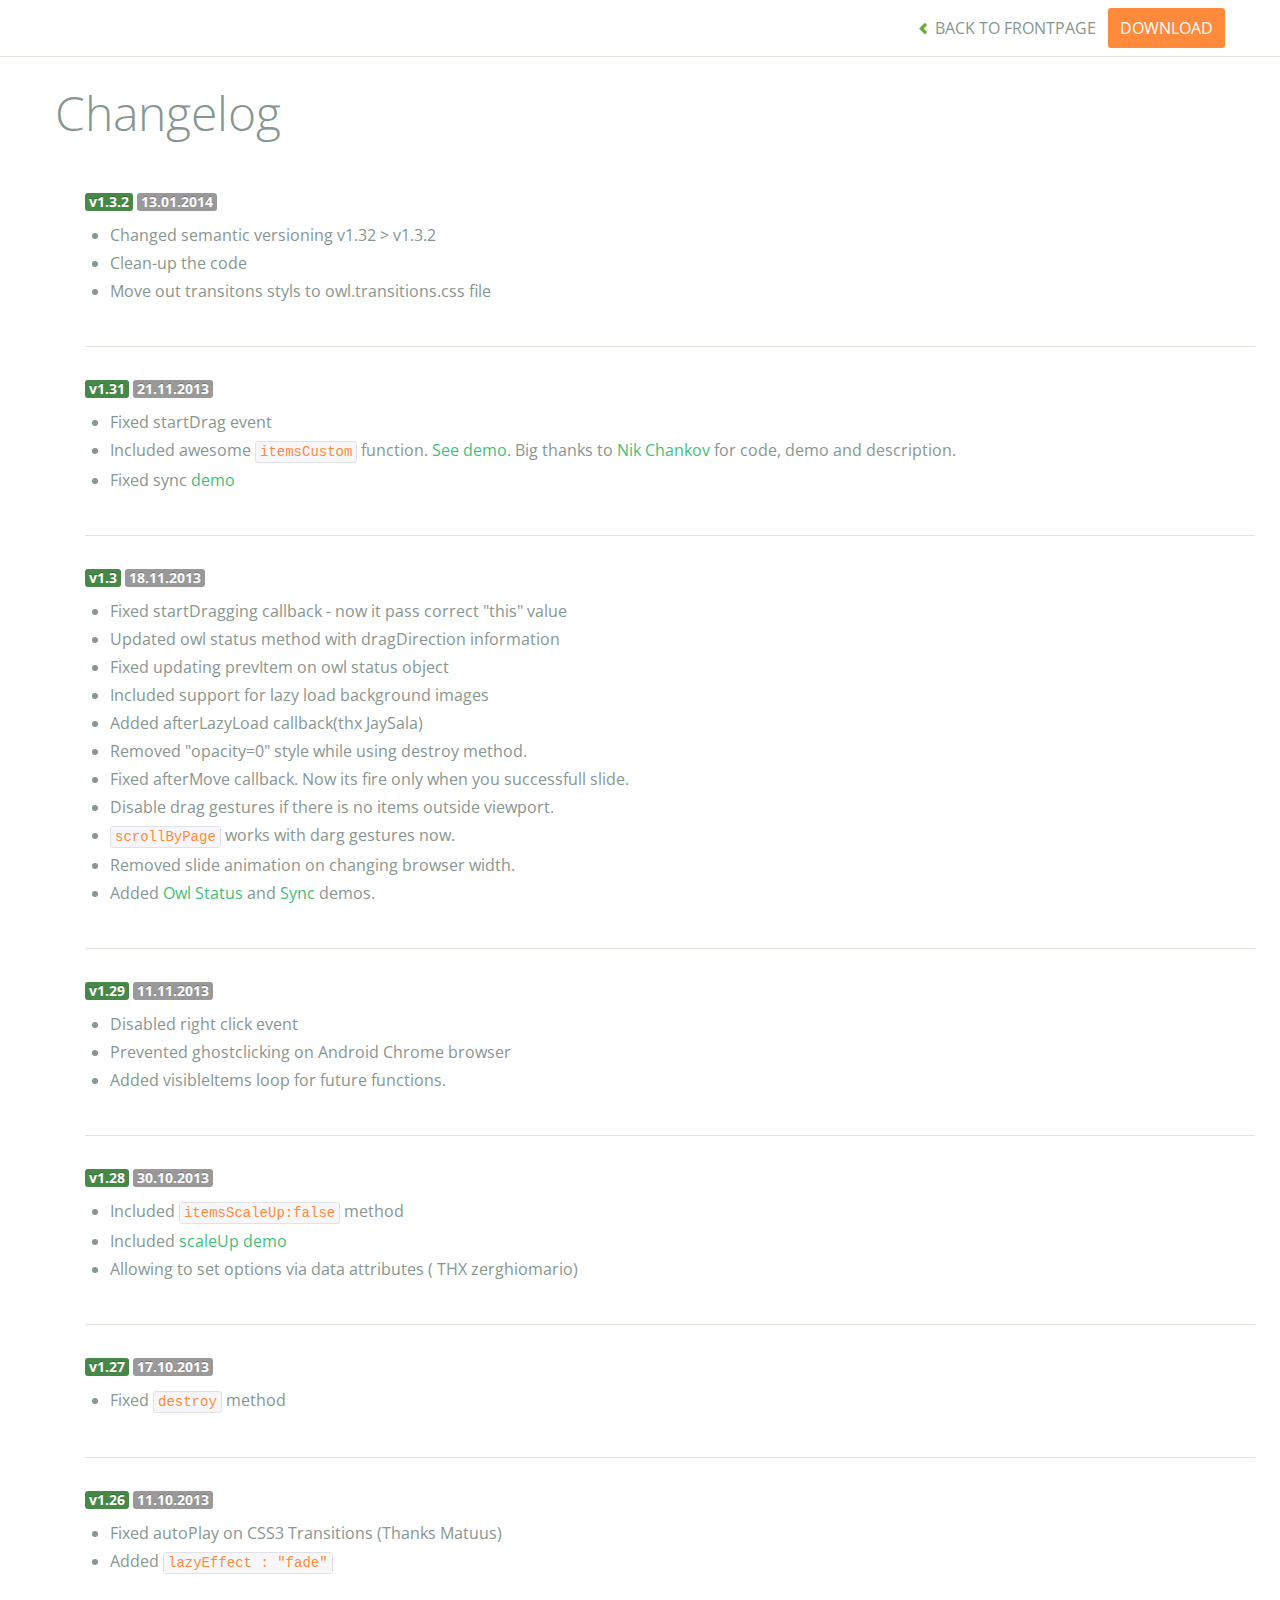
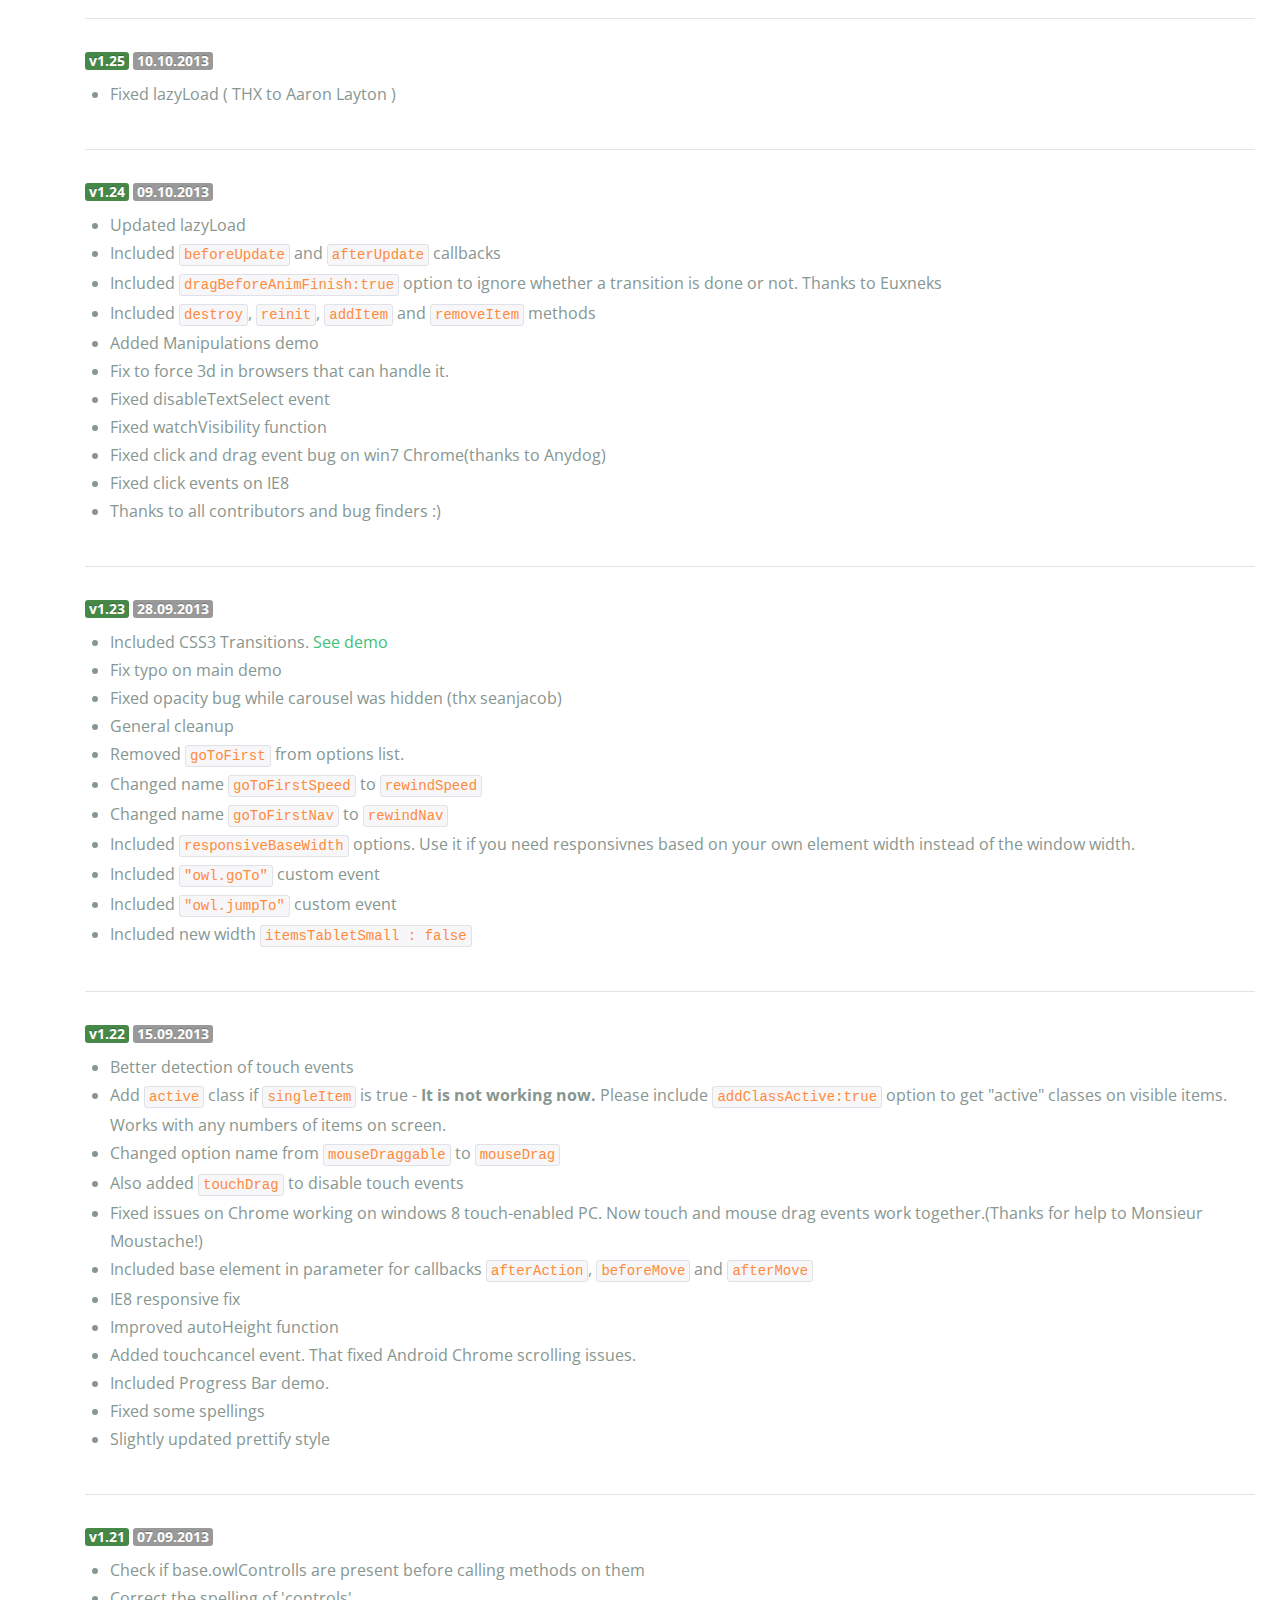
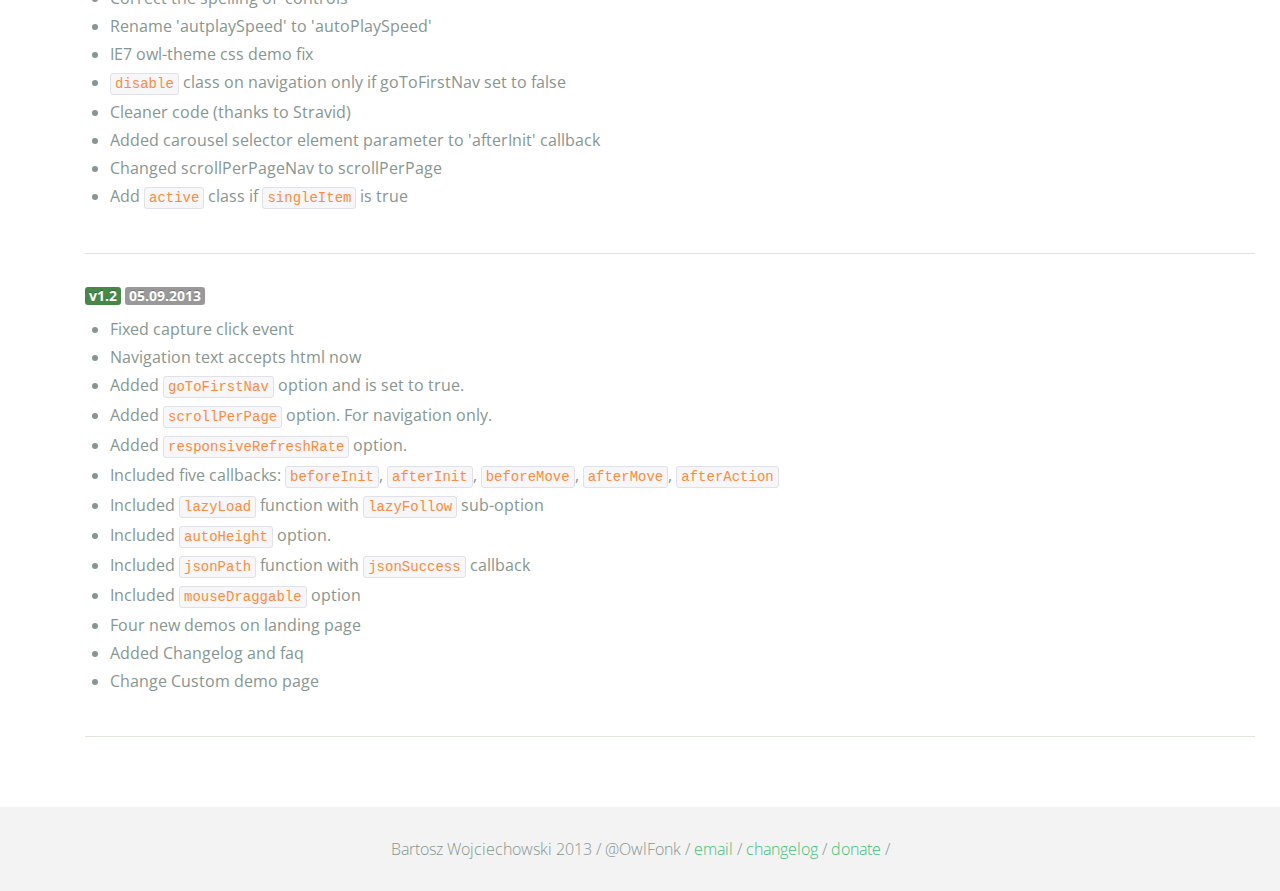
<file: bower_components/OwlCarousel/changelog.html>
<!DOCTYPE html>
<html lang="en">
  <head>
    <meta charset="utf-8">
    <title>Owl Carousel - Changelog</title>
    <meta name="viewport" content="width=device-width, initial-scale=1.0">
    <meta name="description" content="jQuery Responsive Carousel - Owl Carusel">
    <meta name="author" content="Bartosz Wojciechowski">

    <link href='http://fonts.googleapis.com/css?family=Open+Sans:400italic,400,300,600,700' rel='stylesheet' type='text/css'>
    <link href="assets/css/bootstrapTheme.css" rel="stylesheet">
    <link href="assets/css/custom.css" rel="stylesheet">

    <!-- Owl Carousel Assets -->
    <link href="owl-carousel/owl.carousel.css" rel="stylesheet">
    <link href="owl-carousel/owl.theme.css" rel="stylesheet">

    <!-- Prettify -->
    <link href="assets/js/google-code-prettify/prettify.css" rel="stylesheet">
	

    <!-- Le fav and touch icons -->
    <link rel="apple-touch-icon-precomposed" sizes="144x144" href="assets/ico/apple-touch-icon-144-precomposed.png">
    <link rel="apple-touch-icon-precomposed" sizes="114x114" href="assets/ico/apple-touch-icon-114-precomposed.png">
      <link rel="apple-touch-icon-precomposed" sizes="72x72" href="assets/ico/apple-touch-icon-72-precomposed.png">
                    <link rel="apple-touch-icon-precomposed" href="assets/ico/apple-touch-icon-57-precomposed.png">
                                   <link rel="shortcut icon" href="assets/ico/favicon.png">
  </head>
  <body>

      <div id="top-nav" class="navbar navbar-fixed-top">
        <div class="navbar-inner">
          <div class="container">
            <button type="button" class="btn btn-navbar" data-toggle="collapse" data-target=".nav-collapse">
            <span class="icon-bar"></span>
            <span class="icon-bar"></span>
            <span class="icon-bar"></span>
          </button>
            <div class="nav-collapse collapse">
            <ul class="nav pull-right">
              <li><a href="index.html"><i class="icon-chevron-left"></i> Back to Frontpage</a></li>
              <li><a href="owl.carousel.zip" class="download download-on" data-spy="affix" data-offset-top="450">Download</a></li>
            </ul>
            <ul class="nav pull-left">
              
            </ul>
            </div>
          </div>
        </div>
      </div>

    <div id="changelog" class="container">
      <div class="row">
        <div class="span12">
          <h1>Changelog</h1>

          <div class="span12 log">
          <span class="label label-success">v1.3.2</span> <span class="label">13.01.2014</span>
            <ul>
              <li>Changed semantic versioning v1.32 > v1.3.2</li>
              <li>Clean-up the code</li>
              <li>Move out transitons styls to owl.transitions.css file</li>             

            </ul>
          </div>

          <div class="span12 log">
          <span class="label label-success">v1.31</span> <span class="label">21.11.2013</span>
            <ul>
              <li>Fixed startDrag event</li>
              <li>Included awesome <code>itemsCustom</code> function. <a href="demos/itemsCustom.html">See demo</a>. Big thanks to <a href="https://github.com/nchankov">Nik Chankov</a> for code, demo and description.</li>
              <li>Fixed sync <a href="demos/sync.html">demo</a></li>
            </ul>
          </div>

          <div class="span12 log">
          <span class="label label-success">v1.3</span> <span class="label">18.11.2013</span>
            <ul>
              <li>Fixed startDragging callback - now it pass correct "this" value</li>
              <li>Updated owl status method with dragDirection information</li>
              <li>Fixed updating prevItem on owl status object</li>
              <li>Included support for lazy load background images</li>
              <li>Added afterLazyLoad callback(thx JaySala)</li>
              <li>Removed "opacity=0" style while using destroy method.</li>
              <li>Fixed afterMove callback. Now its fire only when you successfull slide.</li>
              <li>Disable drag gestures if there is no items outside viewport.</li>
              <li><code>scrollByPage</code> works with darg gestures now. </li>
              <li>Removed slide animation on changing browser width.</li>
              <li>Added <a href="demos/owlStatus.html">Owl Status</a> and <a href="demos/sync.html">Sync</a> demos.</li>
            </ul>
          </div>

          <div class="span12 log">
          <span class="label label-success">v1.29</span> <span class="label">11.11.2013</span>
            <ul>
              <li>Disabled right click event</li>
              <li>Prevented ghostclicking on Android Chrome browser</li>
              <li>Added visibleItems loop for future functions.</li>
            </ul>
          </div>

          <div class="span12 log">
          <span class="label label-success">v1.28</span> <span class="label">30.10.2013</span>
            <ul>
              <li>Included <code>itemsScaleUp:false</code> method</li>
              <li>Included <a href="demos/scaleup.html">scaleUp demo</a></li>
              <li>Allowing to set options via data attributes ( THX zerghiomario)</li>
            </ul>
          </div>

          <div class="span12 log">
          <span class="label label-success">v1.27</span> <span class="label">17.10.2013</span>
            <ul>
              <li>Fixed <code>destroy</code> method</li>
            </ul>
          </div>

          <div class="span12 log">
          <span class="label label-success">v1.26</span> <span class="label">11.10.2013</span>
            <ul>
              <li>Fixed autoPlay on CSS3 Transitions (Thanks Matuus)</li>
              <li>Added <code>lazyEffect : "fade"</code></li>
            </ul>
          </div>

          <div class="span12 log">
          <span class="label label-success">v1.25</span> <span class="label">10.10.2013</span>
            <ul>
              <li>Fixed lazyLoad ( THX to Aaron Layton )</li>
            </ul>
          </div>


          <div class="span12 log">
          <span class="label label-success">v1.24</span> <span class="label">09.10.2013</span>
            <ul>
              <li>Updated lazyLoad</li>
              <li>Included <code>beforeUpdate</code> and <code>afterUpdate</code> callbacks</li>
              <li>Included <code>dragBeforeAnimFinish:true</code> option to ignore whether a transition is done or not. Thanks to Euxneks</li>
              <li>Included <code>destroy</code>, <code>reinit</code>, <code>addItem</code> and <code>removeItem</code> methods</li>
              <li>Added Manipulations demo</li>
              <li>Fix to force 3d in browsers that can handle it.</li>
              <li>Fixed disableTextSelect event</li>
              <li>Fixed watchVisibility function</li>
              <li>Fixed click and drag event bug on win7 Chrome(thanks to Anydog)</li>
              <li>Fixed click events on IE8</li>
              <li>Thanks to all contributors and bug finders :)</li>
            </ul>
          </div>

          <div class="span12 log">
          <span class="label label-success">v1.23</span> <span class="label">28.09.2013</span>
            <ul>
              <li>Included CSS3 Transitions. <a href="demos/transitions.html">See demo</a></li>
              <li>Fix typo on main demo</li>
              <li>Fixed opacity bug while carousel was hidden (thx seanjacob)</li>
              <li>General cleanup</li>
              <li>Removed <code>goToFirst</code> from options list.</li>
              <li>Changed name <code>goToFirstSpeed</code> to <code>rewindSpeed</code></li>
              <li>Changed name <code>goToFirstNav</code> to <code>rewindNav</code></li>
              <li>Included <code>responsiveBaseWidth</code> options. Use it if you need responsivnes based on your own element width instead of the window width.</li>
              <li>Included <code>"owl.goTo"</code> custom event</li>
              <li>Included <code>"owl.jumpTo"</code> custom event</li>
              <li>Included new width <code>itemsTabletSmall : false</code></li>
            </ul>
          </div>

          <div class="span12 log">
          <span class="label label-success">v1.22</span> <span class="label">15.09.2013</span>
            <ul>
              <li>Better detection of touch events</li>
              <li>Add <code>active</code> class if <code>singleItem</code> is true - <b>It is not working now.</b> Please include <code>addClassActive:true</code> option to get "active" classes on visible items. Works with any numbers of items on screen.</li>
              <li>Changed option name from <code>mouseDraggable</code> to <code>mouseDrag</code></li>
              <li>Also added <code>touchDrag</code> to disable touch events</li>
              <li>Fixed issues on Chrome working on windows 8 touch-enabled PC. Now touch and mouse drag events work together.(Thanks for help to Monsieur Moustache!)</li>
              <li>Included base element in parameter for callbacks <code>afterAction</code>, <code>beforeMove</code> and <code>afterMove</code></li>
              <li>IE8 responsive fix</li>
              <li>Improved autoHeight function</li>
              <li>Added touchcancel event. That fixed Android Chrome scrolling issues.</li>
              <li>Included Progress Bar demo.</li>
              <li>Fixed some spellings</li>
              <li>Slightly updated prettify style</li>
            </ul>
          </div>

          <div class="span12 log">
          <span class="label label-success">v1.21</span> <span class="label">07.09.2013</span>
            <ul>
              <li>Check if base.owlControlls are present before calling methods on them</li>
              <li>Correct the spelling of 'controls'</li>
              <li>Rename 'autplaySpeed' to 'autoPlaySpeed'</li>
              <li>IE7 owl-theme css demo fix</li>
              <li><code>disable</code> class on navigation only if goToFirstNav set to false</li>
              <li>Cleaner code (thanks to Stravid)</li>
              <li>Added carousel selector element parameter to 'afterInit' callback</li>
              <li>Changed scrollPerPageNav to scrollPerPage</li>
              <li>Add <code>active</code> class if <code>singleItem</code> is true</li>
            </ul>
          </div>
          <div class="span12 log">
          <span class="label label-success">v1.2</span> <span class="label">05.09.2013</span>
            <ul>
              <li>Fixed capture click event</li>
              <li>Navigation text accepts html now</li>
              <li>Added <code>goToFirstNav</code> option and is set to true.</li>
              <li>Added <code>scrollPerPage</code> option. For navigation only.</li>
              <li>Added <code>responsiveRefreshRate</code> option.</li>
              <li>Included five callbacks: <code>beforeInit</code>, <code>afterInit</code>, <code>beforeMove</code>, <code>afterMove</code>, <code>afterAction</code></li>
              <li>Included <code>lazyLoad</code> function with <code>lazyFollow</code> sub-option</li>
              <li>Included <code>autoHeight</code> option.</li>
              <li>Included <code>jsonPath</code> function with <code>jsonSuccess</code> callback</li>
              <li>Included <code>mouseDraggable</code> option</li>
              <li>Four new demos on landing page</li>
              <li>Added Changelog and faq</li>
              <li>Change Custom demo page</li>
            </ul>
          </div>
        </div>
      </div>
    </div>

    <div id="footer">
      <div class="container">
        <div class="row">
          <div class="span12">
            <h5>Bartosz Wojciechowski 2013 / @OwlFonk / 
            <a href="mailto:owl@owlgraphic.com?subject=Hey Owl!">email</a> / 
            <a href="changelog.html">changelog</a> /
            <a href="https://www.paypal.com/cgi-bin/webscr?cmd=_s-xclick&hosted_button_id=EFSGXZS7V2U9N">donate</a> / 
            </h5>
          </div>
        </div>
      </div>
    </div>


    <script src="assets/js/jquery-1.9.1.min.js"></script> 
    <script src="owl-carousel/owl.carousel.js"></script>

    <!-- Frontpage Demo -->
    <script>
    jQuery(document).ready(function($) {
      $("#owl-example").owlCarousel();
    });

    $("body").data("page", "frontpage");

    </script>
    <script src="assets/js/bootstrap-collapse.js"></script>
    <script src="assets/js/bootstrap-transition.js"></script>

    <script src="assets/js/google-code-prettify/prettify.js"></script>
	  <script src="assets/js/application.js"></script>

    <script>
    var owldomain = window.location.hostname.indexOf("owlgraphic");
    if(owldomain !== -1){
      (function(i,s,o,g,r,a,m){i['GoogleAnalyticsObject']=r;i[r]=i[r]||function(){
      (i[r].q=i[r].q||[]).push(arguments)},i[r].l=1*new Date();a=s.createElement(o),
      m=s.getElementsByTagName(o)[0];a.async=1;a.src=g;m.parentNode.insertBefore(a,m)
      })(window,document,'script','//www.google-analytics.com/analytics.js','ga');

      ga('create', 'UA-41541058-1', 'owlgraphic.com');
      ga('send', 'pageview');
    }

    </script>

  </body>
</html>
</file>
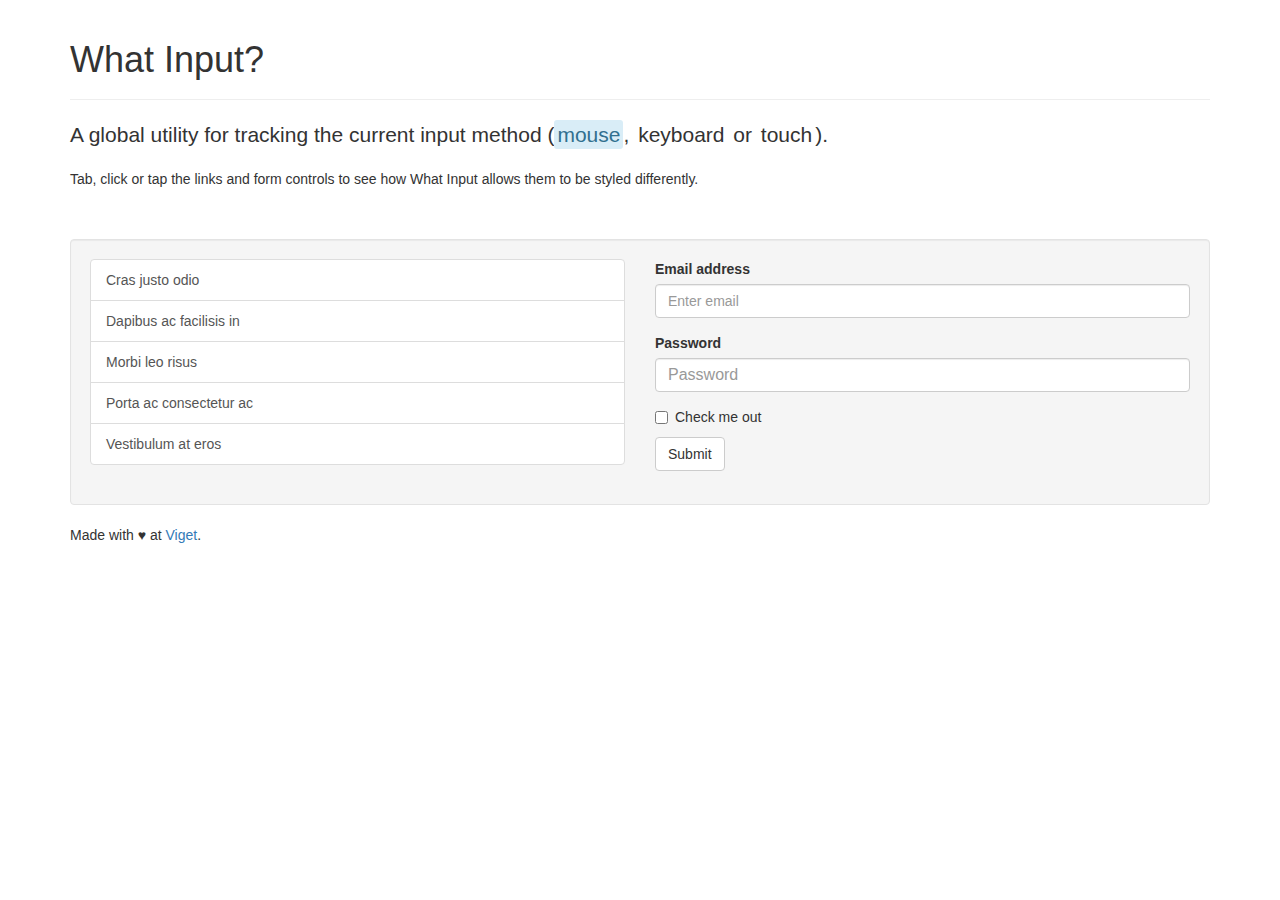
<file: bower_components/what-input/demo.html>
<!DOCTYPE html>
<html lang="en">
  <head>

    <meta charset="utf-8">
    <meta name="viewport" content="width=device-width, initial-scale=1">

    <title>What Input?</title>

    <link
      href="https://maxcdn.bootstrapcdn.com/bootstrap/3.3.4/css/bootstrap.min.css"
      rel="stylesheet">

    <style>
      .test-row {
        margin-top: 50px;
      }

      input[type='text'],
      input[type='password'] {
        font-size: 16px;
      }

      /* indicator */
      .input-display {
        border-radius: 3px;
        display: inline-block;
        padding: 0 3px;
        -webkit-transition: all 200ms;
        transition: all 200ms;
      }

      [data-whatinput='mouse'] .-mouse {
        background-color: #d9edf7;
        color: #31708f;
      }

      [data-whatinput='keyboard'] .-keyboard {
        background-color: #dff0d8;
        color: #3c763d;
      }

      [data-whatinput='touch'] .-touch {
        background-color: #fcf8e3;
        color: #8a6d3b;
      }

      /* links */
      a:focus {
        position: relative;
        z-index: 1;
      }

      [data-whatinput='keyboard']  a:focus {
        box-shadow: 0 0 8px 2px rgba(60, 118, 61, 0.6);
        outline: 2px solid #3c763d;
      }

      /* form controls */
      [data-whatinput='mouse'] .form-control:focus {
        border-color: #31708f;
        outline: 0;
        box-shadow:
          inset 0 1px 1px rgba(0, 0, 0, .075),
          0 0 8px rgba(49, 112, 143, 0.6);
      }

      [data-whatinput='keyboard'] .form-control:focus {
        border-color: #3c763d;
        outline: 0;
        box-shadow:
          inset 0 1px 1px rgba(0, 0, 0, .075),
          0 0 8px rgba(60, 118, 61, 0.6);
      }

      [data-whatinput='touch'] .form-control:focus {
        border-color: #8a6d3b;
        outline: 0;
        box-shadow:
          inset 0 1px 1px rgba(0, 0, 0, .075),
          0 0 8px rgba(138, 109, 59, 0.6);
      }
    </style>

    <!--[if lte IE 8]>
      <script src="lte-IE8.js"></script>
    <![endif]-->

  </head>
  <body>

    <div class="container">
      <div class="page-header">
        <h1>What Input?</h1>
      </div>

      <p class="lead">A global utility for tracking the current input method (<span class="input-display -mouse">mouse</span>, <span class="input-display -keyboard">keyboard</span> or <span class="input-display -touch">touch</span>).</p>

      <p>Tab, click or tap the links and form controls to see how What Input allows them to be styled differently.</p>

      <div class="well test-row">
        <div class="row">

          <div class="col-md-6">
            <div class="list-group">
              <a class="list-group-item" href="#">Cras justo odio</a>
              <a class="list-group-item" href="#">Dapibus ac facilisis in</a>
              <a class="list-group-item" href="#">Morbi leo risus</a>
              <a class="list-group-item" href="#">Porta ac consectetur ac</a>
              <a class="list-group-item" href="#">Vestibulum at eros</a>
            </div>
          </div>

          <div class="col-md-6">
            <form>
              <div class="form-group">
                <label for="exampleInputEmail1">Email address</label>
                <input type="email" class="form-control" id="exampleInputEmail1" placeholder="Enter email">
              </div>
              <div class="form-group">
                <label for="exampleInputPassword1">Password</label>
                <input type="password" class="form-control" id="exampleInputPassword1" placeholder="Password">
              </div>
              <div class="checkbox">
                <label>
                  <input type="checkbox"> Check me out
                </label>
              </div>
              <button type="submit" class="btn btn-default">Submit</button>
            </form>
          </div>

        </div>
      </div>

      <footer>
        <p>Made with &hearts; at <a href="http://viget.com/">Viget</a>.</p>
      </footer>

    </div>

    <script src="what-input.js"></script>
    <script>
      if ('addEventListener' in window && Array.prototype.indexOf) {
        var link = document.querySelectorAll('a[href="#"]');
        for (var i = 0, len = link.length; i < len; i++) {
          link[i].addEventListener('keyup', function(event) {
            if (whatInput.keys().length) console.log( '[test script] ' + whatInput.keys() );
          });

          link[i].addEventListener('click', function(event) {
            event.preventDefault();

            console.log( '[test script] ' + whatInput.ask() );
          });
        }
      }
    </script>

  </body>
</html>
</file>
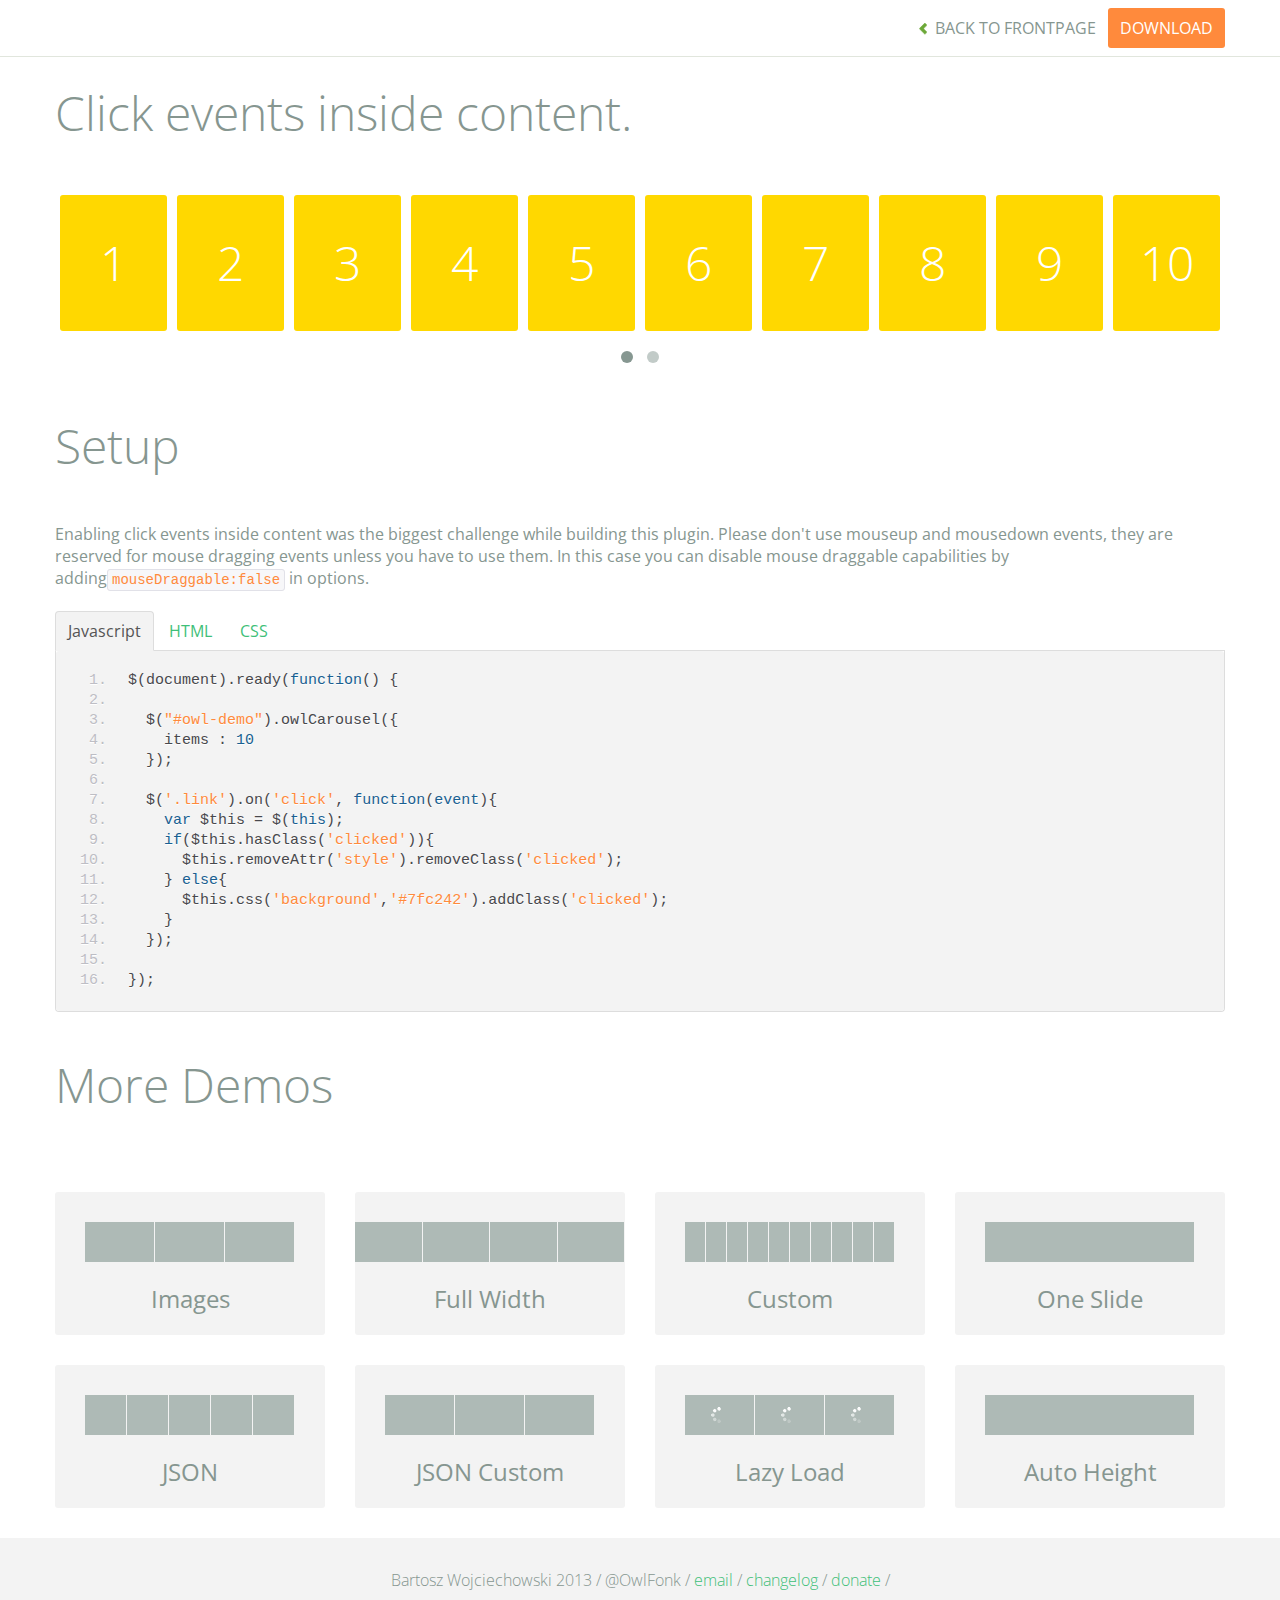
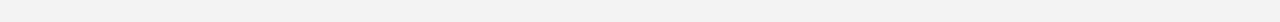
<file: bower_components/OwlCarousel/demos/click.html>
<!DOCTYPE html>
<html lang="en">
  <head>
    <meta charset="utf-8">
    <title>Owl Carousel - Click Event</title>
    <meta name="viewport" content="width=device-width, initial-scale=1.0">
    <meta name="description" content="jQuery Responsive Carousel - Owl Carusel">
    <meta name="author" content="Bartosz Wojciechowski">

    <link href='http://fonts.googleapis.com/css?family=Open+Sans:400italic,400,300,600,700' rel='stylesheet' type='text/css'>
    <link href="../assets/css/bootstrapTheme.css" rel="stylesheet">
    <link href="../assets/css/custom.css" rel="stylesheet">

    <!-- Owl Carousel Assets -->
    <link href="../owl-carousel/owl.carousel.css" rel="stylesheet">
    <link href="../owl-carousel/owl.theme.css" rel="stylesheet">

    <link href="../assets/js/google-code-prettify/prettify.css" rel="stylesheet">

    <!-- Le fav and touch icons -->
    <link rel="apple-touch-icon-precomposed" sizes="144x144" href="../assets/ico/apple-touch-icon-144-precomposed.png">
    <link rel="apple-touch-icon-precomposed" sizes="114x114" href="../assets/ico/apple-touch-icon-114-precomposed.png">
      <link rel="apple-touch-icon-precomposed" sizes="72x72" href="../assets/ico/apple-touch-icon-72-precomposed.png">
                    <link rel="apple-touch-icon-precomposed" href="../assets/ico/apple-touch-icon-57-precomposed.png">
                                   <link rel="shortcut icon" href="../assets/ico/favicon.png">
  </head>
  <body>

      <div id="top-nav" class="navbar navbar-fixed-top">
        <div class="navbar-inner">
          <div class="container">
            <button type="button" class="btn btn-navbar" data-toggle="collapse" data-target=".nav-collapse">
            <span class="icon-bar"></span>
            <span class="icon-bar"></span>
            <span class="icon-bar"></span>
          </button>
            <div class="nav-collapse collapse">
            <ul class="nav pull-right">
              <li><a href="../index.html"><i class="icon-chevron-left"></i> Back to Frontpage</a></li>
              <li><a href="../owl.carousel.zip" class="download download-on" data-spy="affix" data-offset-top="450">Download</a></li>
            </ul>
            <ul class="nav pull-left">
              
            </ul>
            </div>
          </div>
        </div>
      </div>
   
    <div id="title">
      <div class="container">
        <div class="row">
          <div class="span12">
            <h1>Click events inside content.</h1>
          </div>
        </div>
      </div>
    </div>

      <div id="demo">
        <div class="container">
          <div class="row">
            <div class="span12">

              <div id="owl-demo" class="owl-carousel">
                
                <a class="item link"><h1>1</h1></a>
                <a class="item link"><h1>2</h1></a>
                <a class="item link"><h1>3</h1></a>
                <a class="item link"><h1>4</h1></a>
                <a class="item link"><h1>5</h1></a>
                <a class="item link"><h1>6</h1></a>
                <a class="item link"><h1>7</h1></a>
                <a class="item link"><h1>8</h1></a>
                <a class="item link"><h1>9</h1></a>
                <a class="item link"><h1>10</h1></a>
                <a class="item link"><h1>11</h1></a>
                <a class="item link"><h1>12</h1></a>
                <a class="item link"><h1>13</h1></a>
                <a class="item link"><h1>14</h1></a>
                <a class="item link"><h1>15</h1></a>
                <a class="item link"><h1>16</h1></a>

              </div>
            </div>
          </div>
        </div>

    </div>

    <div id="example-info">
      <div class="container">
        <div class="row">
          <div class="span12">
            <h1>Setup</h1>
            <p>Enabling click events inside content was the biggest challenge while building this plugin. Please don't use mouseup and mousedown events, they are reserved for mouse dragging events unless you have to use them. In this case you can disable mouse draggable capabilities by adding<code>mouseDraggable:false</code> in options.
            </p>
            <ul class="nav nav-tabs" id="myTab">
              <li class="active"><a href="#javascript">Javascript</a></li>
              <li><a href="#HTML">HTML</a></li>
              <li><a href="#CSS">CSS</a></li>
            </ul>
             
            <div class="tab-content">

              <div class="tab-pane active" id="javascript">
<pre class="pre-show prettyprint linenums">
$(document).ready(function() {

  $("#owl-demo").owlCarousel({
    items : 10
  });

  $('.link').on('click', function(event){
    var $this = $(this);
    if($this.hasClass('clicked')){
      $this.removeAttr('style').removeClass('clicked');
    } else{
      $this.css('background','#7fc242').addClass('clicked');
    }
  });

})&#59;
</pre>

              </div>

              <div class="tab-pane" id="HTML">
<pre class="pre-show prettyprint linenums">
&lt;div id="owl-demo" class="owl-carousel"&gt;
  &lt;a class="item link"&gt;&lt;h1&gt;1&lt;/h1&gt;&lt;/a&gt;
  &lt;a class="item link"&gt;&lt;h1&gt;2&lt;/h1&gt;&lt;/a&gt;
  &lt;a class="item link"&gt;&lt;h1&gt;3&lt;/h1&gt;&lt;/a&gt;
  &lt;a class="item link"&gt;&lt;h1&gt;4&lt;/h1&gt;&lt;/a&gt;
  &lt;a class="item link"&gt;&lt;h1&gt;5&lt;/h1&gt;&lt;/a&gt;
  &lt;a class="item link"&gt;&lt;h1&gt;6&lt;/h1&gt;&lt;/a&gt;
  &lt;a class="item link"&gt;&lt;h1&gt;7&lt;/h1&gt;&lt;/a&gt;
  &lt;a class="item link"&gt;&lt;h1&gt;8&lt;/h1&gt;&lt;/a&gt;
  &lt;a class="item link"&gt;&lt;h1&gt;9&lt;/h1&gt;&lt;/a&gt;
  &lt;a class="item link"&gt;&lt;h1&gt;10&lt;/h1&gt;&lt;/a&gt;
  &lt;a class="item link"&gt;&lt;h1&gt;11&lt;/h1&gt;&lt;/a&gt;
  &lt;a class="item link"&gt;&lt;h1&gt;12&lt;/h1&gt;&lt;/a&gt;
  &lt;a class="item link"&gt;&lt;h1&gt;13&lt;/h1&gt;&lt;/a&gt;
  &lt;a class="item link"&gt;&lt;h1&gt;14&lt;/h1&gt;&lt;/a&gt;
  &lt;a class="item link"&gt;&lt;h1&gt;15&lt;/h1&gt;&lt;/a&gt;
  &lt;a class="item link"&gt;&lt;h1&gt;16&lt;/h1&gt;&lt;/a&gt;
&lt;/div&gt;
</pre>
              </div>

              <div class="tab-pane" id="CSS">
<pre class="pre-show prettyprint linenums">
#owl-demo .item{
  display: block;
  cursor: pointer;
  background: #ffd800;
  padding: 30px 0px;
  margin: 5px;
  color: #FFF;
  -webkit-border-radius: 3px;
  -moz-border-radius: 3px;
  border-radius: 3px;
  text-align: center;
  -webkit-tap-highlight-color: rgba(255, 255, 255, 0); 
}
#owl-demo .item:hover{
  background: #F2CD00;
}
</pre>
              </div>
            </div><!--End Tab Content-->

          </div>
        </div>
      </div>
    </div>

    <div id="more">
      <div class="container">

        <div class="row">
          <div class="span12">
            <h1>More Demos</h1>
          </div>
        </div>

        <div class="row demos-row">
          <div class="span3">
            <a href="images.html" class="demo-box">
              <div class="demo-wrapper demo-images clearfix">
                <div class="demo-slide"><div class="bg"></div></div>
                <div class="demo-slide"><div class="bg"></div></div>
                <div class="demo-slide"><div class="bg"></div></div>
              </div>
              <h3>Images</h3>
            </a>
          </div>

          <div class="span3">
            <a href="full.html" class="demo-box">
              <div class="demo-wrapper demo-full clearfix">
                <div class="demo-slide"><div class="bg"></div></div>
                <div class="demo-slide"><div class="bg"></div></div>
                <div class="demo-slide"><div class="bg"></div></div>
                <div class="demo-slide"><div class="bg"></div></div>
              </div>
              <h3>Full Width</h3>
            </a>
          </div>

          <div class="span3">
            <a href="custom.html" class="demo-box">
              <div class="demo-wrapper demo-custom clearfix">
                <div class="demo-slide"><div class="bg"></div></div>
                <div class="demo-slide"><div class="bg"></div></div>
                <div class="demo-slide"><div class="bg"></div></div>
                <div class="demo-slide"><div class="bg"></div></div>
                <div class="demo-slide"><div class="bg"></div></div>
                <div class="demo-slide"><div class="bg"></div></div>
                <div class="demo-slide"><div class="bg"></div></div>
                <div class="demo-slide"><div class="bg"></div></div>
                <div class="demo-slide"><div class="bg"></div></div>
                <div class="demo-slide"><div class="bg"></div></div>
              </div>
              <h3>Custom</h3>
            </a>
          </div>

          <div class="span3">
            <a href="one.html" class="demo-box">
              <div class="demo-wrapper demo-one clearfix">
                <div class="demo-slide"><div class="bg"></div></div>
              </div>
              <h3>One Slide</h3>
            </a>
          </div>

        </div>
        <div class="row demos-row">
          <div class="span3">
            <a href="json.html" class="demo-box">
              <div class="demo-wrapper demo-Json clearfix">
                <div class="demo-slide"><div class="bg"></div></div>
                <div class="demo-slide"><div class="bg"></div></div>
                <div class="demo-slide"><div class="bg"></div></div>
                <div class="demo-slide"><div class="bg"></div></div>
                <div class="demo-slide"><div class="bg"></div></div>
              </div>
              <h3>JSON</h3>
            </a>
          </div>

          <div class="span3">
            <a href="customJson.html" class="demo-box">
              <div class="demo-wrapper demo-Json-custom clearfix">
                <div class="demo-slide"><div class="bg"></div></div>
                <div class="demo-slide"><div class="bg"></div></div>
                <div class="demo-slide"><div class="bg"></div></div>
              </div>
              <h3>JSON Custom</h3>
            </a>
          </div>

          <div class="span3">
            <a href="lazyLoad.html" class="demo-box">
              <div class="demo-wrapper demo-lazy clearfix">
                <div class="demo-slide"><div class="bg"></div></div>
                <div class="demo-slide"><div class="bg"></div></div>
                <div class="demo-slide"><div class="bg"></div></div>
              </div>
              <h3>Lazy Load</h3>
            </a>
          </div>

          <div class="span3">
            <a href="autoHeight.html" class="demo-box">
              <div class="demo-wrapper demo-height clearfix">
                <div class="demo-slide"><div class="bg"></div></div>
              </div>
              <h3>Auto Height</h3>
            </a>
          </div>

        </div>
      </div>
    </div>
 
    <div id="footer">
      <div class="container">
        <div class="row">
          <div class="span12">
            <h5>Bartosz Wojciechowski 2013 / @OwlFonk / 
            <a href="mailto:owl@owlgraphic.com?subject=Hey Owl!">email</a> / 
            <a href="../changelog.html">changelog</a> /
            <a href="https://www.paypal.com/cgi-bin/webscr?cmd=_s-xclick&hosted_button_id=EFSGXZS7V2U9N">donate</a> / 
            <a href="https://twitter.com/share" class="twitter-share-button" data-url="http://owlgraphic.com/owlcarousel/" data-text="Awesome jQuery Owl Carousel Responsive Plugin" data-via="OwlFonk" data-count="none" data-hashtags="owlcarousel"></a>
            <script>
            var owldomain = window.location.hostname.indexOf("owlgraphic");
            if(owldomain !== -1){
              !function(d,s,id){var js,fjs=d.getElementsByTagName(s)[0],p=/^http:/.test(d.location)?'http':'https';if(!d.getElementById(id)){js=d.createElement(s);js.id=id;js.src=p+'://platform.twitter.com/widgets.js';fjs.parentNode.insertBefore(js,fjs);}}(document, 'script', 'twitter-wjs');
            }
            </script>
            </h5>
          </div>
        </div>
      </div>
    </div>


    <script src="../assets/js/jquery-1.9.1.min.js"></script> 
    <script src="../owl-carousel/owl.carousel.js"></script>


    <!-- Demo -->

    <style>
    #owl-demo .item{
        display: block;
        cursor: pointer;
        background: #ffd800;
        padding: 30px 0px;
        margin: 5px;
        color: #FFF;
        -webkit-border-radius: 3px;
        -moz-border-radius: 3px;
        border-radius: 3px;
        text-align: center;
        -webkit-tap-highlight-color: rgba(255, 255, 255, 0); 
    }
    #owl-demo .item:hover{
      background: #F2CD00;
    }
    </style>


    <script>
    $(document).ready(function() {

      $("#owl-demo").owlCarousel({
        items : 10
      });

      $('.link').on('click', function(event){
        var $this = $(this);
        if($this.hasClass('clicked')){
          $this.removeAttr('style').removeClass('clicked');
        } else{
          $this.css('background','#7fc242').addClass('clicked');
        }
      });


    });
    </script>


    <script src="../assets/js/bootstrap-collapse.js"></script>
    <script src="../assets/js/bootstrap-transition.js"></script>
    <script src="../assets/js/bootstrap-tab.js"></script>

    <script src="../assets/js/google-code-prettify/prettify.js"></script>
	  <script src="../assets/js/application.js"></script>

  </body>
</html>
</file>
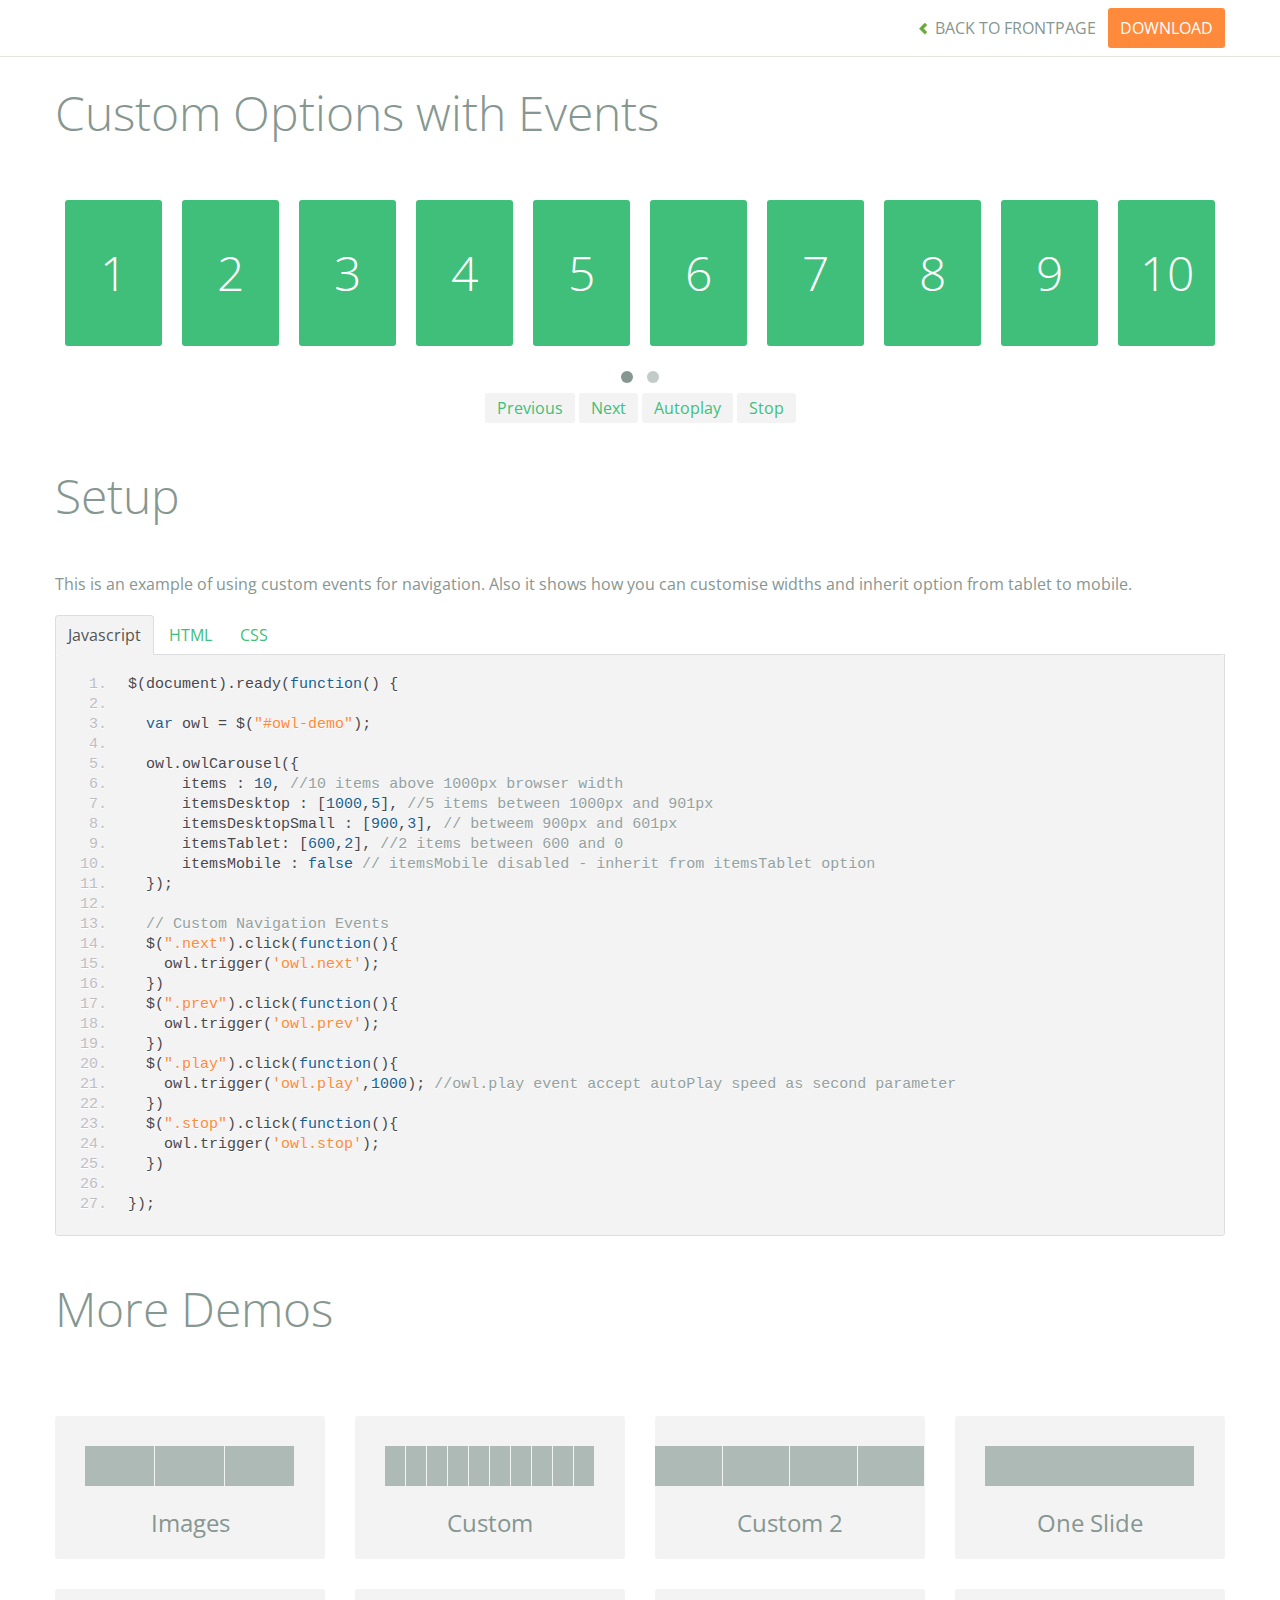
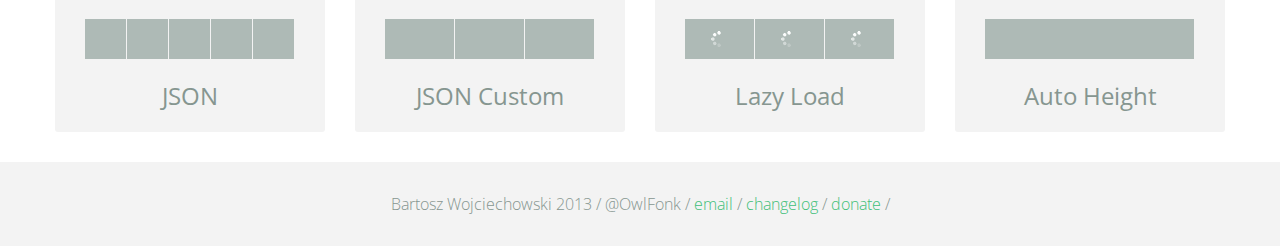
<file: bower_components/OwlCarousel/demos/custom.html>
<!DOCTYPE html>
<html lang="en">
  <head>
    <meta charset="utf-8">
    <title>Owl Carousel - Custom</title>
    <meta name="viewport" content="width=device-width, initial-scale=1.0">
    <meta name="description" content="jQuery Responsive Carousel - Owl Carusel">
    <meta name="author" content="Bartosz Wojciechowski">

    <link href='http://fonts.googleapis.com/css?family=Open+Sans:400italic,400,300,600,700' rel='stylesheet' type='text/css'>
    <link href="../assets/css/bootstrapTheme.css" rel="stylesheet">
    <link href="../assets/css/custom.css" rel="stylesheet">

    <!-- Owl Carousel Assets -->
    <link href="../owl-carousel/owl.carousel.css" rel="stylesheet">
    <link href="../owl-carousel/owl.theme.css" rel="stylesheet">

    <link href="../assets/js/google-code-prettify/prettify.css" rel="stylesheet">

    <!-- Le fav and touch icons -->
    <link rel="apple-touch-icon-precomposed" sizes="144x144" href="../assets/ico/apple-touch-icon-144-precomposed.png">
    <link rel="apple-touch-icon-precomposed" sizes="114x114" href="../assets/ico/apple-touch-icon-114-precomposed.png">
      <link rel="apple-touch-icon-precomposed" sizes="72x72" href="../assets/ico/apple-touch-icon-72-precomposed.png">
                    <link rel="apple-touch-icon-precomposed" href="../assets/ico/apple-touch-icon-57-precomposed.png">
                                   <link rel="shortcut icon" href="../assets/ico/favicon.png">
  </head>
  <body>

      <div id="top-nav" class="navbar navbar-fixed-top">
        <div class="navbar-inner">
          <div class="container">
            <button type="button" class="btn btn-navbar" data-toggle="collapse" data-target=".nav-collapse">
            <span class="icon-bar"></span>
            <span class="icon-bar"></span>
            <span class="icon-bar"></span>
          </button>
            <div class="nav-collapse collapse">
            <ul class="nav pull-right">
              <li><a href="../index.html"><i class="icon-chevron-left"></i> Back to Frontpage</a></li>
              <li><a href="../owl.carousel.zip" class="download download-on" data-spy="affix" data-offset-top="450">Download</a></li>
            </ul>
            <ul class="nav pull-left">
              
            </ul>
            </div>
          </div>
        </div>
      </div>
   
    <div id="title">
      <div class="container">
        <div class="row">
          <div class="span12">
            <h1>Custom Options with Events</h1>
          </div>
        </div>
      </div>
    </div>

      <div id="demo">
        <div class="container">
          <div class="row">
            <div class="span12">

              <div id="owl-demo" class="owl-carousel">
                
                <div class="item"><h1>1</h1></div>
                <div class="item"><h1>2</h1></div>
                <div class="item"><h1>3</h1></div>
                <div class="item"><h1>4</h1></div>
                <div class="item"><h1>5</h1></div>
                <div class="item"><h1>6</h1></div>
                <div class="item"><h1>7</h1></div>
                <div class="item"><h1>8</h1></div>
                <div class="item"><h1>9</h1></div>
                <div class="item"><h1>10</h1></div>
                <div class="item"><h1>11</h1></div>
                <div class="item"><h1>12</h1></div>
                <div class="item"><h1>13</h1></div>
                <div class="item"><h1>14</h1></div>
                <div class="item"><h1>15</h1></div>
                <div class="item"><h1>16</h1></div>

              </div>
              <div class="customNavigation">
                <a class="btn prev">Previous</a>
                <a class="btn next">Next</a>
                <a class="btn play">Autoplay</a>
                <a class="btn stop">Stop</a>
              </div>

            </div>
          </div>
        </div>

    </div>

    <div id="example-info">
      <div class="container">
        <div class="row">
          <div class="span12">
            <h1>Setup</h1>
            <p>This is an example of using custom events for navigation. Also it shows how you can customise widths and inherit option from tablet to mobile.
            </p>
            <ul class="nav nav-tabs" id="myTab">
              <li class="active"><a href="#javascript">Javascript</a></li>
              <li><a href="#HTML">HTML</a></li>
              <li><a href="#CSS">CSS</a></li>
            </ul>
             
            <div class="tab-content">

              <div class="tab-pane active" id="javascript">
<pre class="pre-show prettyprint linenums">
$(document).ready(function() {

  var owl = &#36;("#owl-demo")&#59;

  owl.owlCarousel({
      items : 10, //10 items above 1000px browser width
      itemsDesktop : [1000,5], //5 items between 1000px and 901px
      itemsDesktopSmall : [900,3], // betweem 900px and 601px
      itemsTablet: [600,2], //2 items between 600 and 0
      itemsMobile : false // itemsMobile disabled - inherit from itemsTablet option
  })&#59;

  // Custom Navigation Events
  $(".next").click(function(){
    owl.trigger('owl.next')&#59;
  })
  $(".prev").click(function(){
    owl.trigger('owl.prev')&#59;
  })
  $(".play").click(function(){
    owl.trigger('owl.play',1000)&#59; //owl.play event accept autoPlay speed as second parameter
  })
  $(".stop").click(function(){
    owl.trigger('owl.stop')&#59;
  })

})&#59;
</pre>

              </div>

              <div class="tab-pane" id="HTML">
<pre class="pre-show prettyprint linenums">
&lt;div id="owl-demo" class="owl-carousel owl-theme"&gt;
  &lt;div class="item"&gt;&lt;h1&gt;1&lt;/h1&gt;&lt;/div&gt;
  &lt;div class="item"&gt;&lt;h1&gt;2&lt;/h1&gt;&lt;/div&gt;
  &lt;div class="item"&gt;&lt;h1&gt;3&lt;/h1&gt;&lt;/div&gt;
  &lt;div class="item"&gt;&lt;h1&gt;4&lt;/h1&gt;&lt;/div&gt;
  &lt;div class="item"&gt;&lt;h1&gt;5&lt;/h1&gt;&lt;/div&gt;
  &lt;div class="item"&gt;&lt;h1&gt;6&lt;/h1&gt;&lt;/div&gt;
  &lt;div class="item"&gt;&lt;h1&gt;7&lt;/h1&gt;&lt;/div&gt;
  &lt;div class="item"&gt;&lt;h1&gt;8&lt;/h1&gt;&lt;/div&gt;
  &lt;div class="item"&gt;&lt;h1&gt;9&lt;/h1&gt;&lt;/div&gt;
  &lt;div class="item"&gt;&lt;h1&gt;10&lt;/h1&gt;&lt;/div&gt;
  &lt;div class="item"&gt;&lt;h1&gt;11&lt;/h1&gt;&lt;/div&gt;
  &lt;div class="item"&gt;&lt;h1&gt;12&lt;/h1&gt;&lt;/div&gt;
  &lt;div class="item"&gt;&lt;h1&gt;13&lt;/h1&gt;&lt;/div&gt;
  &lt;div class="item"&gt;&lt;h1&gt;14&lt;/h1&gt;&lt;/div&gt;
  &lt;div class="item"&gt;&lt;h1&gt;15&lt;/h1&gt;&lt;/div&gt;
  &lt;div class="item"&gt;&lt;h1&gt;16&lt;/h1&gt;&lt;/div&gt;
&lt;/div&gt;

&lt;div class="customNavigation"&gt;
  &lt;a class="btn prev"&gt;Previous&lt;/a&gt;
  &lt;a class="btn next"&gt;Next&lt;/a&gt;
  &lt;a class="btn play"&gt;Autoplay&lt;/a&gt;
  &lt;a class="btn stop"&gt;Stop&lt;/a&gt;
&lt;/div&gt;
</pre>
              </div>

              <div class="tab-pane" id="CSS">
<pre class="pre-show prettyprint linenums">
#owl-demo .item{
  background: #3fbf79;
  padding: 30px 0px;
  margin: 10px;
  color: #FFF;
  -webkit-border-radius: 3px;
  -moz-border-radius: 3px;
  border-radius: 3px;
  text-align: center;
}
.customNavigation{
  text-align: center;
}
//use styles below to disable ugly selection
.customNavigation a{
  -webkit-user-select: none;
  -khtml-user-select: none;
  -moz-user-select: none;
  -ms-user-select: none;
  user-select: none;
  -webkit-tap-highlight-color: rgba(0, 0, 0, 0);
}

</pre>
              </div>
            </div><!--End Tab Content-->

          </div>
        </div>
      </div>
    </div>

    <div id="more">
      <div class="container">

        <div class="row">
          <div class="span12">
            <h1>More Demos</h1>
          </div>
        </div>

        <div class="row demos-row">
          <div class="span3">
            <a href="images.html" class="demo-box">
              <div class="demo-wrapper demo-images clearfix">
                <div class="demo-slide"><div class="bg"></div></div>
                <div class="demo-slide"><div class="bg"></div></div>
                <div class="demo-slide"><div class="bg"></div></div>
              </div>
              <h3>Images</h3>
            </a>
          </div>

          <div class="span3">
            <a href="custom.html" class="demo-box">
              <div class="demo-wrapper demo-custom clearfix">
                <div class="demo-slide"><div class="bg"></div></div>
                <div class="demo-slide"><div class="bg"></div></div>
                <div class="demo-slide"><div class="bg"></div></div>
                <div class="demo-slide"><div class="bg"></div></div>
                <div class="demo-slide"><div class="bg"></div></div>
                <div class="demo-slide"><div class="bg"></div></div>
                <div class="demo-slide"><div class="bg"></div></div>
                <div class="demo-slide"><div class="bg"></div></div>
                <div class="demo-slide"><div class="bg"></div></div>
                <div class="demo-slide"><div class="bg"></div></div>
              </div>
              <h3>Custom</h3>
            </a>
          </div>

          <div class="span3">
            <a href="itemsCustom.html" class="demo-box">
              <div class="demo-wrapper demo-full clearfix">
                <div class="demo-slide"><div class="bg"></div></div>
                <div class="demo-slide"><div class="bg"></div></div>
                <div class="demo-slide"><div class="bg"></div></div>
                <div class="demo-slide"><div class="bg"></div></div>
              </div>
              <h3>Custom 2</h3>
            </a>
          </div>

          <div class="span3">
            <a href="one.html" class="demo-box">
              <div class="demo-wrapper demo-one clearfix">
                <div class="demo-slide"><div class="bg"></div></div>
              </div>
              <h3>One Slide</h3>
            </a>
          </div>

        </div>
        <div class="row demos-row">
          <div class="span3">
            <a href="json.html" class="demo-box">
              <div class="demo-wrapper demo-Json clearfix">
                <div class="demo-slide"><div class="bg"></div></div>
                <div class="demo-slide"><div class="bg"></div></div>
                <div class="demo-slide"><div class="bg"></div></div>
                <div class="demo-slide"><div class="bg"></div></div>
                <div class="demo-slide"><div class="bg"></div></div>
              </div>
              <h3>JSON</h3>
            </a>
          </div>

          <div class="span3">
            <a href="customJson.html" class="demo-box">
              <div class="demo-wrapper demo-Json-custom clearfix">
                <div class="demo-slide"><div class="bg"></div></div>
                <div class="demo-slide"><div class="bg"></div></div>
                <div class="demo-slide"><div class="bg"></div></div>
              </div>
              <h3>JSON Custom</h3>
            </a>
          </div>

          <div class="span3">
            <a href="lazyLoad.html" class="demo-box">
              <div class="demo-wrapper demo-lazy clearfix">
                <div class="demo-slide"><div class="bg"></div></div>
                <div class="demo-slide"><div class="bg"></div></div>
                <div class="demo-slide"><div class="bg"></div></div>
              </div>
              <h3>Lazy Load</h3>
            </a>
          </div>

          <div class="span3">
            <a href="autoHeight.html" class="demo-box">
              <div class="demo-wrapper demo-height clearfix">
                <div class="demo-slide"><div class="bg"></div></div>
              </div>
              <h3>Auto Height</h3>
            </a>
          </div>

        </div>
      </div>
    </div>


 
    <div id="footer">
      <div class="container">
        <div class="row">
          <div class="span12">
            <h5>Bartosz Wojciechowski 2013 / @OwlFonk / 
            <a href="mailto:owl@owlgraphic.com?subject=Hey Owl!">email</a> / 
            <a href="../changelog.html">changelog</a> /
            <a href="https://www.paypal.com/cgi-bin/webscr?cmd=_s-xclick&hosted_button_id=EFSGXZS7V2U9N">donate</a> / 
            <a href="https://twitter.com/share" class="twitter-share-button" data-url="http://owlgraphic.com/owlcarousel/" data-text="Awesome jQuery Owl Carousel Responsive Plugin" data-via="OwlFonk" data-count="none" data-hashtags="owlcarousel"></a>
            <script>
            var owldomain = window.location.hostname.indexOf("owlgraphic");
            if(owldomain !== -1){
              !function(d,s,id){var js,fjs=d.getElementsByTagName(s)[0],p=/^http:/.test(d.location)?'http':'https';if(!d.getElementById(id)){js=d.createElement(s);js.id=id;js.src=p+'://platform.twitter.com/widgets.js';fjs.parentNode.insertBefore(js,fjs);}}(document, 'script', 'twitter-wjs');
            }
            </script>
            </h5>
          </div>
        </div>
      </div>
    </div>


    <script src="../assets/js/jquery-1.9.1.min.js"></script> 
    <script src="../owl-carousel/owl.carousel.js"></script>


    <!-- Demo -->

    <style>
    #owl-demo .item{
        background: #3fbf79;
        padding: 30px 0px;
        margin: 10px;
        color: #FFF;
        -webkit-border-radius: 3px;
        -moz-border-radius: 3px;
        border-radius: 3px;
        text-align: center;
    }
    .customNavigation{
      text-align: center;
    }
    .customNavigation a{
      -webkit-user-select: none;
      -khtml-user-select: none;
      -moz-user-select: none;
      -ms-user-select: none;
      user-select: none;
      -webkit-tap-highlight-color: rgba(0, 0, 0, 0);
    }
    </style>


    <script>
    $(document).ready(function() {

      var owl = $("#owl-demo");

      owl.owlCarousel({

      items : 10, //10 items above 1000px browser width
      itemsDesktop : [1000,5], //5 items between 1000px and 901px
      itemsDesktopSmall : [900,3], // 3 items betweem 900px and 601px
      itemsTablet: [600,2], //2 items between 600 and 0;
      itemsMobile : false // itemsMobile disabled - inherit from itemsTablet option
      
      });

      // Custom Navigation Events
      $(".next").click(function(){
        owl.trigger('owl.next');
      })
      $(".prev").click(function(){
        owl.trigger('owl.prev');
      })
      $(".play").click(function(){
        owl.trigger('owl.play',1000);
      })
      $(".stop").click(function(){
        owl.trigger('owl.stop');
      })


    });
    </script>


    <script src="../assets/js/bootstrap-collapse.js"></script>
    <script src="../assets/js/bootstrap-transition.js"></script>
    <script src="../assets/js/bootstrap-tab.js"></script>

    <script src="../assets/js/google-code-prettify/prettify.js"></script>
    <script src="../assets/js/application.js"></script>

  </body>
</html>
</file>
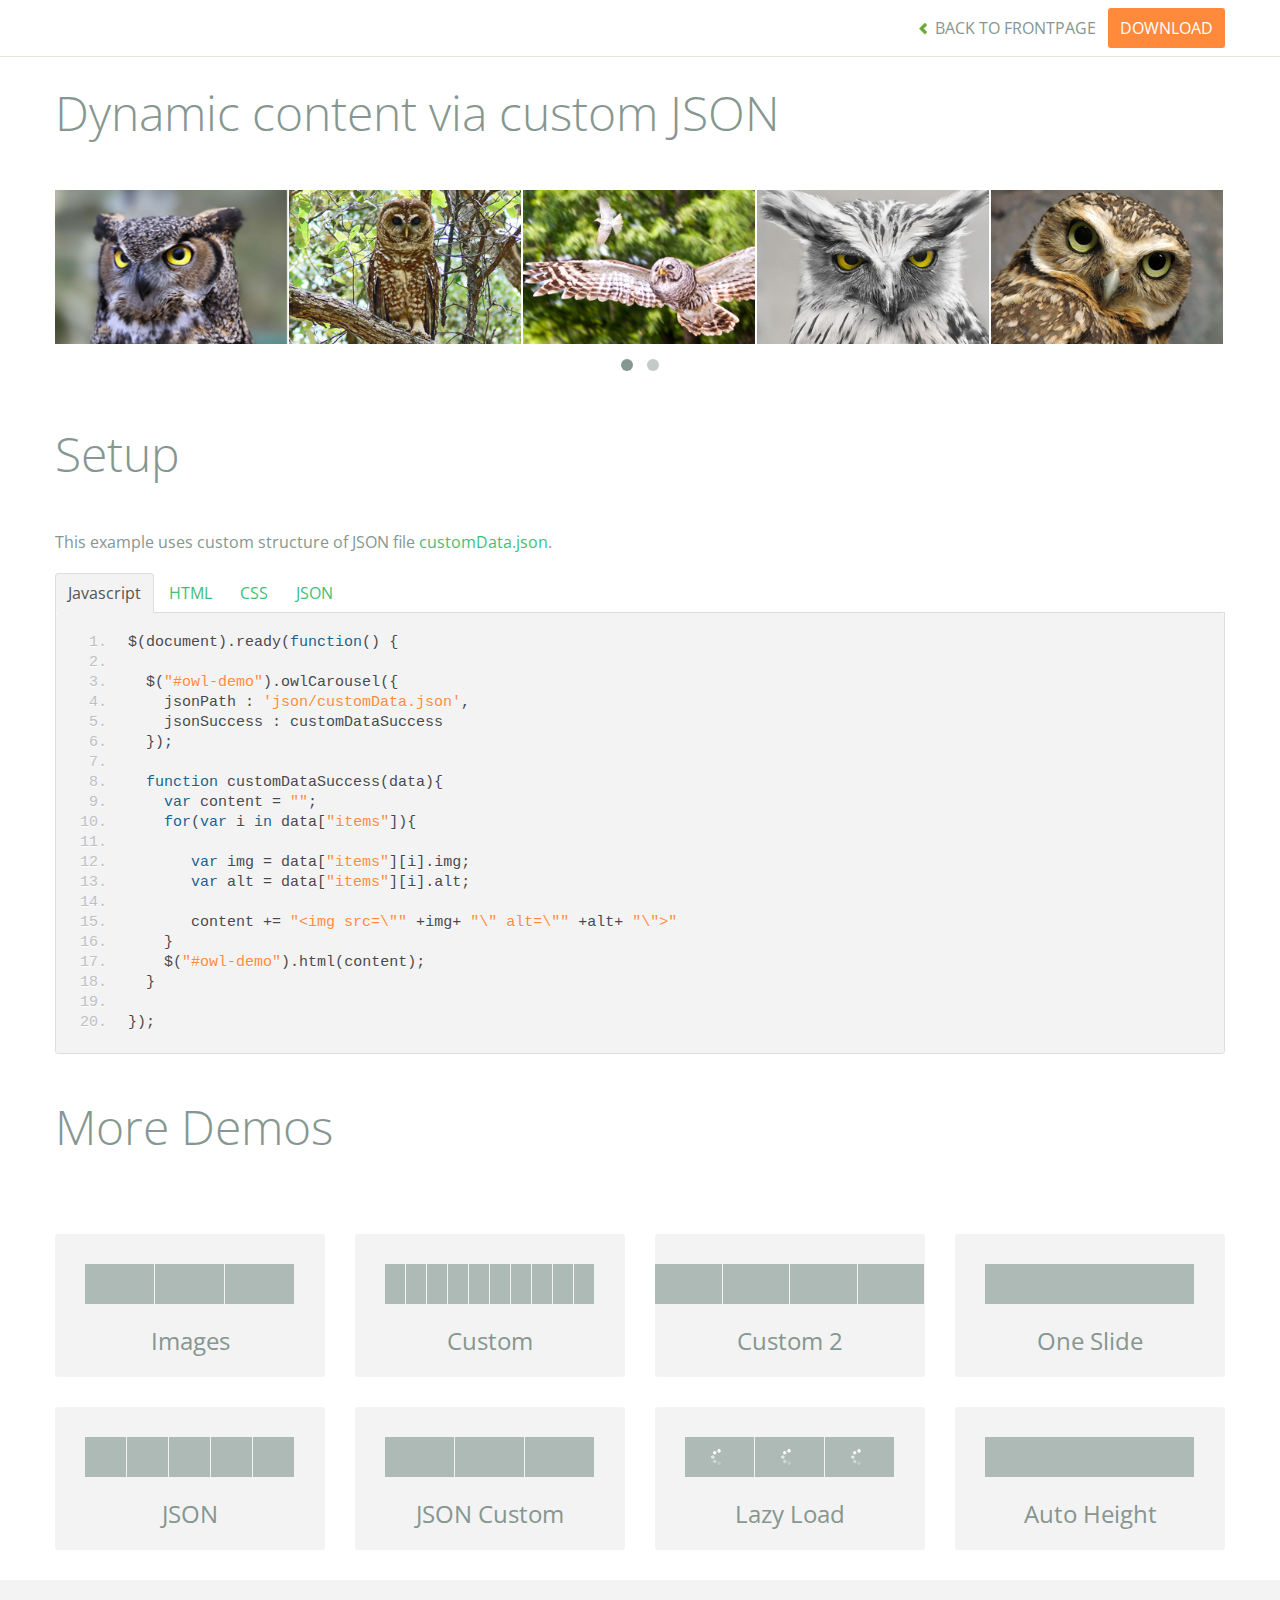
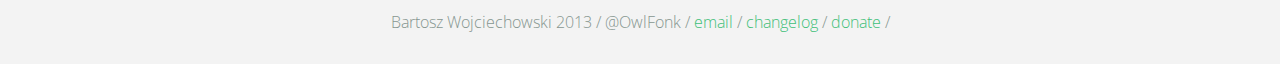
<file: bower_components/OwlCarousel/demos/customJson.html>
<!DOCTYPE html>
<html lang="en">
  <head>
    <meta charset="utf-8">
    <title>Owl Carousel - Dynamic content via custom JSON</title>
    <meta name="viewport" content="width=device-width, initial-scale=1.0">
    <meta name="description" content="jQuery Responsive Carousel - Owl Carusel">
    <meta name="author" content="Bartosz Wojciechowski">

    <link href='http://fonts.googleapis.com/css?family=Open+Sans:400italic,400,300,600,700' rel='stylesheet' type='text/css'>
    <link href="../assets/css/bootstrapTheme.css" rel="stylesheet">
    <link href="../assets/css/custom.css" rel="stylesheet">

    <!-- Owl Carousel Assets -->
    <link href="../owl-carousel/owl.carousel.css" rel="stylesheet">
    <link href="../owl-carousel/owl.theme.css" rel="stylesheet">

    <link href="../assets/js/google-code-prettify/prettify.css" rel="stylesheet">

    <!-- Le fav and touch icons -->
    <link rel="apple-touch-icon-precomposed" sizes="144x144" href="../assets/ico/apple-touch-icon-144-precomposed.png">
    <link rel="apple-touch-icon-precomposed" sizes="114x114" href="../assets/ico/apple-touch-icon-114-precomposed.png">
      <link rel="apple-touch-icon-precomposed" sizes="72x72" href="../assets/ico/apple-touch-icon-72-precomposed.png">
                    <link rel="apple-touch-icon-precomposed" href="../assets/ico/apple-touch-icon-57-precomposed.png">
                                   <link rel="shortcut icon" href="../assets/ico/favicon.png">
  </head>
  <body>

      <div id="top-nav" class="navbar navbar-fixed-top">
        <div class="navbar-inner">
          <div class="container">
            <button type="button" class="btn btn-navbar" data-toggle="collapse" data-target=".nav-collapse">
            <span class="icon-bar"></span>
            <span class="icon-bar"></span>
            <span class="icon-bar"></span>
          </button>
            <div class="nav-collapse collapse">
            <ul class="nav pull-right">
              <li><a href="../index.html"><i class="icon-chevron-left"></i> Back to Frontpage</a></li>
              <li><a href="../owl.carousel.zip" class="download download-on" data-spy="affix" data-offset-top="450">Download</a></li>
            </ul>
            <ul class="nav pull-left">
              
            </ul>
            </div>
          </div>
        </div>
      </div>
   
    <div id="title">
      <div class="container">
        <div class="row">
          <div class="span12">
            <h1>Dynamic content via custom JSON</h1>
          </div>
        </div>
      </div>
    </div>

      <div id="demo">
        <div class="container">
          <div class="row">
            <div class="span12">

              <div id="owl-demo" class="owl-carousel">
              </div>
            </div>
          </div>
        </div>

    </div>

    <div id="example-info">
      <div class="container">
        <div class="row">
          <div class="span12">
            <h1>Setup</h1>
            <p>This example uses custom structure of JSON file <a href="json/customData.json">customData.json</a>.
            </p>
            <ul class="nav nav-tabs" id="myTab">
              <li class="active"><a href="#javascript">Javascript</a></li>
              <li><a href="#HTML">HTML</a></li>
              <li><a href="#CSS">CSS</a></li>
              <li><a href="#JSON">JSON</a></li>
            </ul>
             
            <div class="tab-content">

              <div class="tab-pane active" id="javascript">
<pre class="pre-show prettyprint linenums">
$(document).ready(function() {

  $("#owl-demo").owlCarousel({
    jsonPath : 'json/customData.json',
    jsonSuccess : customDataSuccess
  });

  function customDataSuccess(data){
    var content = "";
    for(var i in data["items"]){
       
       var img = data["items"][i].img;
       var alt = data["items"][i].alt;

       content += "&lt;img src=\"" +img+ "\" alt=\"" +alt+ "\"&gt"
    }
    $("#owl-demo").html(content);
  }

});
</pre>  

              </div>

              <div class="tab-pane" id="HTML">
<pre class="pre-show prettyprint linenums">
&lt;div id="owl-demo" class="owl-carousel"&gt;
&lt;/div&gt;
</pre>
              </div>

              <div class="tab-pane" id="CSS">
<pre class="pre-show prettyprint linenums">
#owl-demo .item{
  background: #a1def8;
  padding: 30px 0px;
  display: block;
  margin: 5px;
  color: #FFF;
  -webkit-border-radius: 3px;
  -moz-border-radius: 3px;
  border-radius: 3px;
  text-align: center;
}

</pre>
              </div>
              <div class="tab-pane" id="JSON">
<pre class="pre-show prettyprint linenums">
{
  "items" : [
    {
      "img": "assets/owl1.jpg",
      "alt" : "Owl Image 1"
    },
    {
      "img": "assets/owl2.jpg",
      "alt" : "Owl Image 2"
    },
    {
      "img": "assets/owl3.jpg",
      "alt" : "Owl Image 1"
    },
    {
      "img": "assets/owl4.jpg",
      "alt" : "Owl Image 2"
    },
    {
      "img": "assets/owl5.jpg",
      "alt" : "Owl Image 1"
    },
    {
      "img": "assets/owl6.jpg",
      "alt" : "Owl Image 2"
    }
  ]
}
</pre>
</div>
            </div><!--End Tab Content-->

          </div>
        </div>
      </div>
    </div>

    <div id="more">
      <div class="container">

        <div class="row">
          <div class="span12">
            <h1>More Demos</h1>
          </div>
        </div>

        <div class="row demos-row">
          <div class="span3">
            <a href="images.html" class="demo-box">
              <div class="demo-wrapper demo-images clearfix">
                <div class="demo-slide"><div class="bg"></div></div>
                <div class="demo-slide"><div class="bg"></div></div>
                <div class="demo-slide"><div class="bg"></div></div>
              </div>
              <h3>Images</h3>
            </a>
          </div>

          <div class="span3">
            <a href="custom.html" class="demo-box">
              <div class="demo-wrapper demo-custom clearfix">
                <div class="demo-slide"><div class="bg"></div></div>
                <div class="demo-slide"><div class="bg"></div></div>
                <div class="demo-slide"><div class="bg"></div></div>
                <div class="demo-slide"><div class="bg"></div></div>
                <div class="demo-slide"><div class="bg"></div></div>
                <div class="demo-slide"><div class="bg"></div></div>
                <div class="demo-slide"><div class="bg"></div></div>
                <div class="demo-slide"><div class="bg"></div></div>
                <div class="demo-slide"><div class="bg"></div></div>
                <div class="demo-slide"><div class="bg"></div></div>
              </div>
              <h3>Custom</h3>
            </a>
          </div>

          <div class="span3">
            <a href="itemsCustom.html" class="demo-box">
              <div class="demo-wrapper demo-full clearfix">
                <div class="demo-slide"><div class="bg"></div></div>
                <div class="demo-slide"><div class="bg"></div></div>
                <div class="demo-slide"><div class="bg"></div></div>
                <div class="demo-slide"><div class="bg"></div></div>
              </div>
              <h3>Custom 2</h3>
            </a>
          </div>

          <div class="span3">
            <a href="one.html" class="demo-box">
              <div class="demo-wrapper demo-one clearfix">
                <div class="demo-slide"><div class="bg"></div></div>
              </div>
              <h3>One Slide</h3>
            </a>
          </div>

        </div>
        <div class="row demos-row">
          <div class="span3">
            <a href="json.html" class="demo-box">
              <div class="demo-wrapper demo-Json clearfix">
                <div class="demo-slide"><div class="bg"></div></div>
                <div class="demo-slide"><div class="bg"></div></div>
                <div class="demo-slide"><div class="bg"></div></div>
                <div class="demo-slide"><div class="bg"></div></div>
                <div class="demo-slide"><div class="bg"></div></div>
              </div>
              <h3>JSON</h3>
            </a>
          </div>

          <div class="span3">
            <a href="customJson.html" class="demo-box">
              <div class="demo-wrapper demo-Json-custom clearfix">
                <div class="demo-slide"><div class="bg"></div></div>
                <div class="demo-slide"><div class="bg"></div></div>
                <div class="demo-slide"><div class="bg"></div></div>
              </div>
              <h3>JSON Custom</h3>
            </a>
          </div>

          <div class="span3">
            <a href="lazyLoad.html" class="demo-box">
              <div class="demo-wrapper demo-lazy clearfix">
                <div class="demo-slide"><div class="bg"></div></div>
                <div class="demo-slide"><div class="bg"></div></div>
                <div class="demo-slide"><div class="bg"></div></div>
              </div>
              <h3>Lazy Load</h3>
            </a>
          </div>

          <div class="span3">
            <a href="autoHeight.html" class="demo-box">
              <div class="demo-wrapper demo-height clearfix">
                <div class="demo-slide"><div class="bg"></div></div>
              </div>
              <h3>Auto Height</h3>
            </a>
          </div>

        </div>
      </div>
    </div>


 
    <div id="footer">
      <div class="container">
        <div class="row">
          <div class="span12">
            <h5>Bartosz Wojciechowski 2013 / @OwlFonk / 
            <a href="mailto:owl@owlgraphic.com?subject=Hey Owl!">email</a> / 
            <a href="../changelog.html">changelog</a> /
            <a href="https://www.paypal.com/cgi-bin/webscr?cmd=_s-xclick&hosted_button_id=EFSGXZS7V2U9N">donate</a> / 
            <a href="https://twitter.com/share" class="twitter-share-button" data-url="http://owlgraphic.com/owlcarousel/" data-text="Awesome jQuery Owl Carousel Responsive Plugin" data-via="OwlFonk" data-count="none" data-hashtags="owlcarousel"></a>
            <script>
            var owldomain = window.location.hostname.indexOf("owlgraphic");
            if(owldomain !== -1){
              !function(d,s,id){var js,fjs=d.getElementsByTagName(s)[0],p=/^http:/.test(d.location)?'http':'https';if(!d.getElementById(id)){js=d.createElement(s);js.id=id;js.src=p+'://platform.twitter.com/widgets.js';fjs.parentNode.insertBefore(js,fjs);}}(document, 'script', 'twitter-wjs');
            }
            </script>
            </h5>
          </div>
        </div>
      </div>
    </div>


    <script src="../assets/js/jquery-1.9.1.min.js"></script> 
    <script src="../owl-carousel/owl.carousel.js"></script>


    <!-- Demo -->

    <style>
    #owl-demo img{
        display: block;
        width: 99%;
        height: auto;
    }
    </style>


    <script>
    $(document).ready(function() {

      $("#owl-demo").owlCarousel({
        jsonPath : 'json/customData.json',
        jsonSuccess : customDataSuccess
      });

      function customDataSuccess(data){
        var content = "";
        for(var i in data["items"]){
           
           var img = data["items"][i].img;
           var alt = data["items"][i].alt;

           content += "<img src=\"" +img+ "\" alt=\"" +alt+ "\">"
        }
        $("#owl-demo").html(content);
      }

    });
    </script>


    <script src="../assets/js/bootstrap-collapse.js"></script>
    <script src="../assets/js/bootstrap-transition.js"></script>
    <script src="../assets/js/bootstrap-tab.js"></script>

    <script src="../assets/js/google-code-prettify/prettify.js"></script>
	  <script src="../assets/js/application.js"></script>

  </body>
</html>
</file>
<file: bower_components/OwlCarousel/assets/js/google-code-prettify/prettify.css>
.com { color: #93a1a1; }
.lit { color: #195f91; }
.pun, .opn, .clo { color: #93a1a1; }
.fun { color: #dc322f; }
.str, .atv { color: #ff8a3c; }
.kwd, .prettyprint .tag { color: #195f91; }
.typ, .atn, .dec, .var { color: #3fbf79; }
.pln { color: #48484c; }
.pun{ color:#48484c; }
pre.prettyprint {
  padding: 20px;
  background-color: #f3f3f3;
  border: 0px solid #e1e1e8;
}


/* Specify class=linenums on a pre to get line numbering */
ol.linenums {
  margin: 0 0 0 40px; /* IE indents via margin-left */
}
ol.linenums li {
  padding-left: 12px;
  color: #bebec5;
  line-height: 20px;
  text-shadow: 0 1px 0 #fff;
}
</file>
<file: bower_components/OwlCarousel/assets/css/custom.css>
/* Owl Carousel Bootstrap Custom CSS */

/* Header Navigation */
#top-nav{
	border-bottom: 1px solid #e1e6dd;
	background: #FFF;
	-webkit-transform: translateZ(0)

}
#top-nav.navbar{
	margin-bottom: 0px;

}
#top-nav.navbar .nav{
	margin: 8px 0px;
}
	
#top-nav.navbar .nav > li > a {
	padding: 6px 12px;
	margin: 0px;
	text-transform: uppercase;
	font-weight: 400;

	-webkit-transition: background-color 200ms ease;
	-moz-transition: background-color 200ms ease;
	-o-transition: background-color 200ms ease;
	transition: background-color 200ms ease;
}
#top-nav.navbar .nav > li > a.download{
	-webkit-border-radius: 3px;
	-moz-border-radius: 3px;
	border-radius: 3px;
}

#top-nav.navbar .nav > li > a.download-on{
	background-color: #ff8a3c;
	color: #ffffff;
}
#top-nav.navbar .nav > li > a.download-on:hover{
	color: #ffffff;
	background-color: #ff7920;
}
.btn-navbar span.icon-bar{
	margin-top: 0px;
}

/* Header  */

#header{
	background: #f1f1f1;
	padding: 100px 0 100px;
}
#header h1{
	color: #7fc242;
	margin-bottom: 10px;
	margin-top: 40px;
}
#header h3{
	margin-bottom: 30px;
	width: 400px;
}
#header .btn-success {
	padding: 15px 30px;
	margin-bottom: 5px;
}
#header .logo{
	display: block;
	margin-top:60px;
	float: right
}
img.arrow-down{
	margin: 0 auto;
	display: block;
}
h1{
	margin-top: 80px;
}

pre.pre-show{
	margin: 40px 0px;

}
.tab-content pre.pre-show{
	margin: 0px 0px 0px 0px;
}
.nav-tabs{
	margin-top: 20px;
	margin-bottom: 0px;
	
}
.tab-content{
	border-left: 1px solid #ddd;
	border-right: 1px solid #ddd;
	border-bottom: 1px solid #ddd;
	-webkit-border-radius: 0px 0px 4px 4px;
	-moz-border-radius: 0px 0px 4px 4px;
	border-radius: 0px 0px 4px 4px;
	
}
/* Content */
.table th, .table td {
padding: 8px 12px;
}

/* Footer */

#footer{
	padding: 20px 0px;
	background: #f3f3f3;
	text-align: center
}
.twitter-share-button{
	top: 4px;
	position: relative;
}

/* Demo Slides */

#owl-example .item{
	padding: 30px 0px;
	margin: 10px;
	color: #FFF;
	-webkit-border-radius: 3px;
	-moz-border-radius: 3px;
	border-radius: 3px;
	text-align: center;
}
#owl-example .item img{
	width: auto;
	margin: 0 auto;
	display: block;
}
#owl-example .item h3{
	font-size: 28px;
	font-weight: 300;
	margin: 25px 0 0;
}
#owl-example .item h4{
	margin: 5px 0 0;
	font-size: 18px;
}
.item h1{
	margin: inherit;
}

.orange{
	background: #ff8a3c;
}
.darkCyan{
	background: #42bdc2;
}
.forestGreen{
	background: #7fc242;
}
.yellow {
	background: #ffd800;
}
.dodgerBlue {
	background: #388bd1;
}
.skyBlue {
	background: #a1def8;
}
.zombieGreen {
	background: #3fbf79;
}
.violet {
	background: #db6ac5;
}
.yellowLight {
	background: #fee664;
}
.steelGray {
	background: #cad3d0;
}

/* More Demo Box */

#example-info h1,
#more h1{
	margin-top: 40px;
}
.demos-row{
	margin-top: 30px;
	margin-bottom: 30px;
}
.demo-page{
	margin-top: 0px;
	margin-bottom: 100px;
}
.demo-box{
	display: block;
	background: #f3f3f3;
	text-align: center;
	font-size: 18px;
	-webkit-border-radius: 3px;
	-moz-border-radius: 3px;
	border-radius: 3px;
}
.demo-box h3{
	padding-bottom:20px;
	margin: 0px;
	color: #869690;
}
.demo-box:hover{
	text-decoration: none;
}
.demo-wrapper{
	padding: 30px 0px 20px 0px;
	padding-left: 30px;
	padding-right: 30px;
}
.demo-slide {
	float: left;
}
.demo-slide .bg{
	background: #aebab6;
	margin-right: 1px;
	height: 100%;
}
.demo-box:hover .demo-slide .bg{
	background: #7fc242;
}
/* Images */
.demo-images .demo-slide{
	height: 40px;
	width: 33.3333333%;
}

/* Full */
.demo-full {
	padding-left: 0px;
	padding-right: 0px;
}
.demo-full .demo-slide{
	height: 40px;
	width: 25%;
}

/* Custom */
.demo-custom .demo-slide{
	height: 40px;
	width: 10%;
}
/* One */
.demo-one .demo-slide{
	height: 40px;
	width: 100%;
}

/* json */

.demo-Json .demo-slide {
	height: 40px;
	width: 20%;
}
.demo-Json-custom .demo-slide{
	height: 40px;
	width: 33.3333333%;
}
/* loading icon */

.demo-lazy .demo-slide{
	height: 40px;
	width: 33.3333333%;
}
.demo-lazy .demo-slide .bg{
background: url('../img/AjaxLoader.gif') no-repeat center center #aebab6;
}

/* Auto Height */
.demo-height .demo-slide{
	height: 40px;
	width: 100%;
}

/* Changelog  */
#changelog{
	margin-bottom: 40px;
}
#changelog .label{
	margin-bottom:10px;
}
#changelog .log{
	margin-bottom: 30px;
	padding-bottom: 30px;
	border-bottom: 1px solid #e1e6dd;
}
/* Faq */
#faq dt {
	line-height: 26px;
}
#faq dd{
	line-height: 22px;
	margin-bottom: 20px;
}



/* Responsive Stuff */


@media (max-width: 979px) {
	.navbar-fixed-top .navbar-inner, .navbar-fixed-bottom .navbar-inner {
	padding: 0px;
	}
	.navbar-fixed-top, .navbar-fixed-bottom {
	position: fixed;
	}
}
@media (max-width: 768px) {
	.navbar.navbar-fixed-top{
		position: static;
	}
	.btn.btn-navbar{
		margin: 9px 20px 9px 8px;
		padding: 10px 10px;
	}
	.nav-collapse .nav > li{
		border-top: 1px solid #e1e6dd;
		text-align: center
	}
	#header .logo{
		margin-top:40px;
		margin: 20px auto 0px;
		float: none;
		height: 150px;
	}
	#header {
		text-align: center;
		padding: 60px 0px 30px;
	}
	#header h1{
		margin: 10px 0;
	}
	#header h3{
	margin-bottom: 10px;
	width: auto;
	padding: 0px 20px;
	}
	h1 {
		font-size: 38px;
		margin: 20px 0;
	}
	h2 {
		font-size: 24px;
	}
	h3 {
		font-size: 20px;
	}
	h4 {
		font-size: 16px;
	}
	h5 {
		font-size: 13px;
	}
	h6 {
		font-size: 12px;
	}

}


@media (max-width: 480px) {
	.navbar-fixed-top, .navbar-fixed-bottom {
	position: static;
	}
	#header {
		text-align: center;
		padding: 20px 0px 20px;
	}
	#header .logo{
		margin-top:0px;
	}

}

/*
NO MORE TABLES!! ;)
*/
@media (max-width: 767px) {

	.hp-table table, .hp-table thead, .hp-table .hp-table tbody, .hp-table th, .hp-table td, .hp-table tr { 
		display: block; 
	}
	.hp-table thead tr { 
		display: none;
	}
	.hp-table tr { border: 0px solid #ccc; margin-bottom: 10px; }
	
	.hp-table td:before { 
		top: 6px;
		left: 6px;
		width: 45%; 
		padding-right: 10px; 
		white-space: nowrap;
	}

	.hp-table td:nth-of-type(2):before { 
		content: "Default:";
		font-weight: bold;
	}
	.hp-table td:nth-of-type(3):before { 
		content: "Type:";
		font-weight: bold;
	}
	.hp-table td:nth-of-type(4):before { 
		content: "Description:";
		font-weight: bold;
	}
}
</file>
